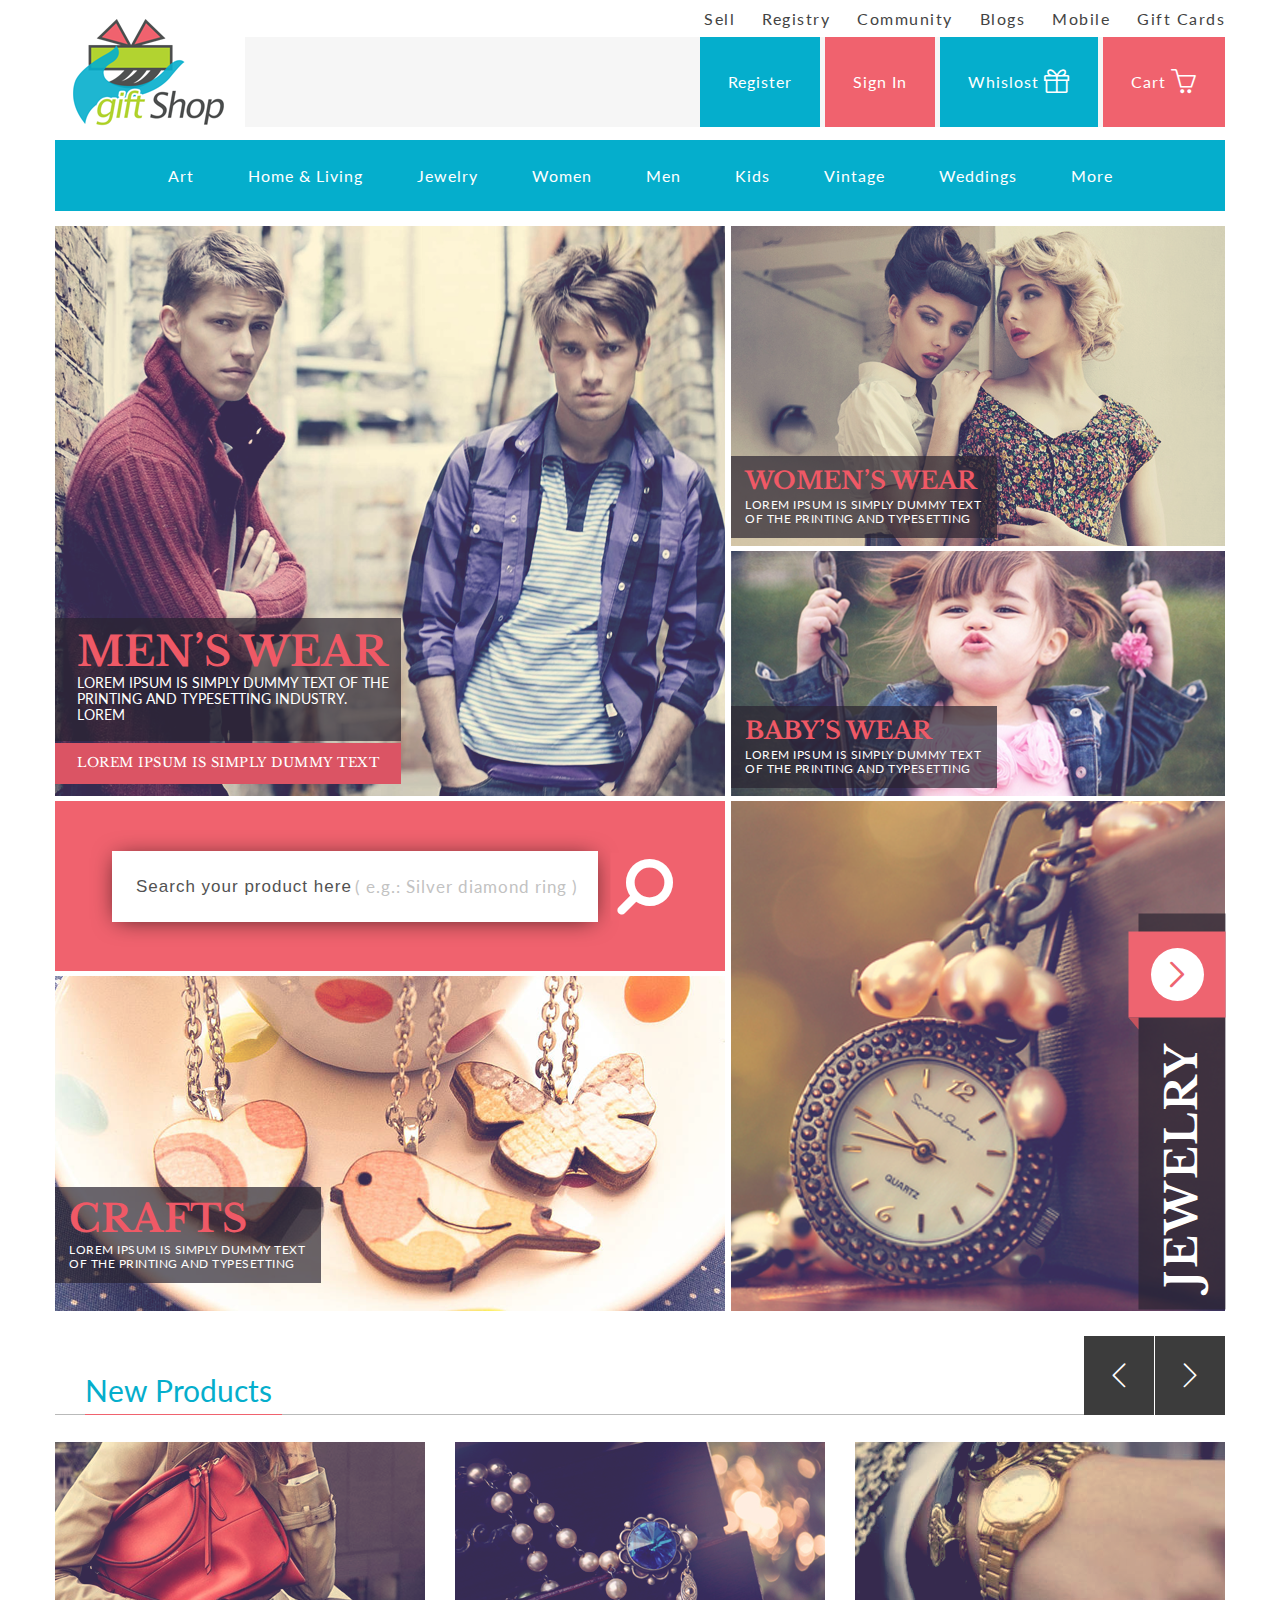
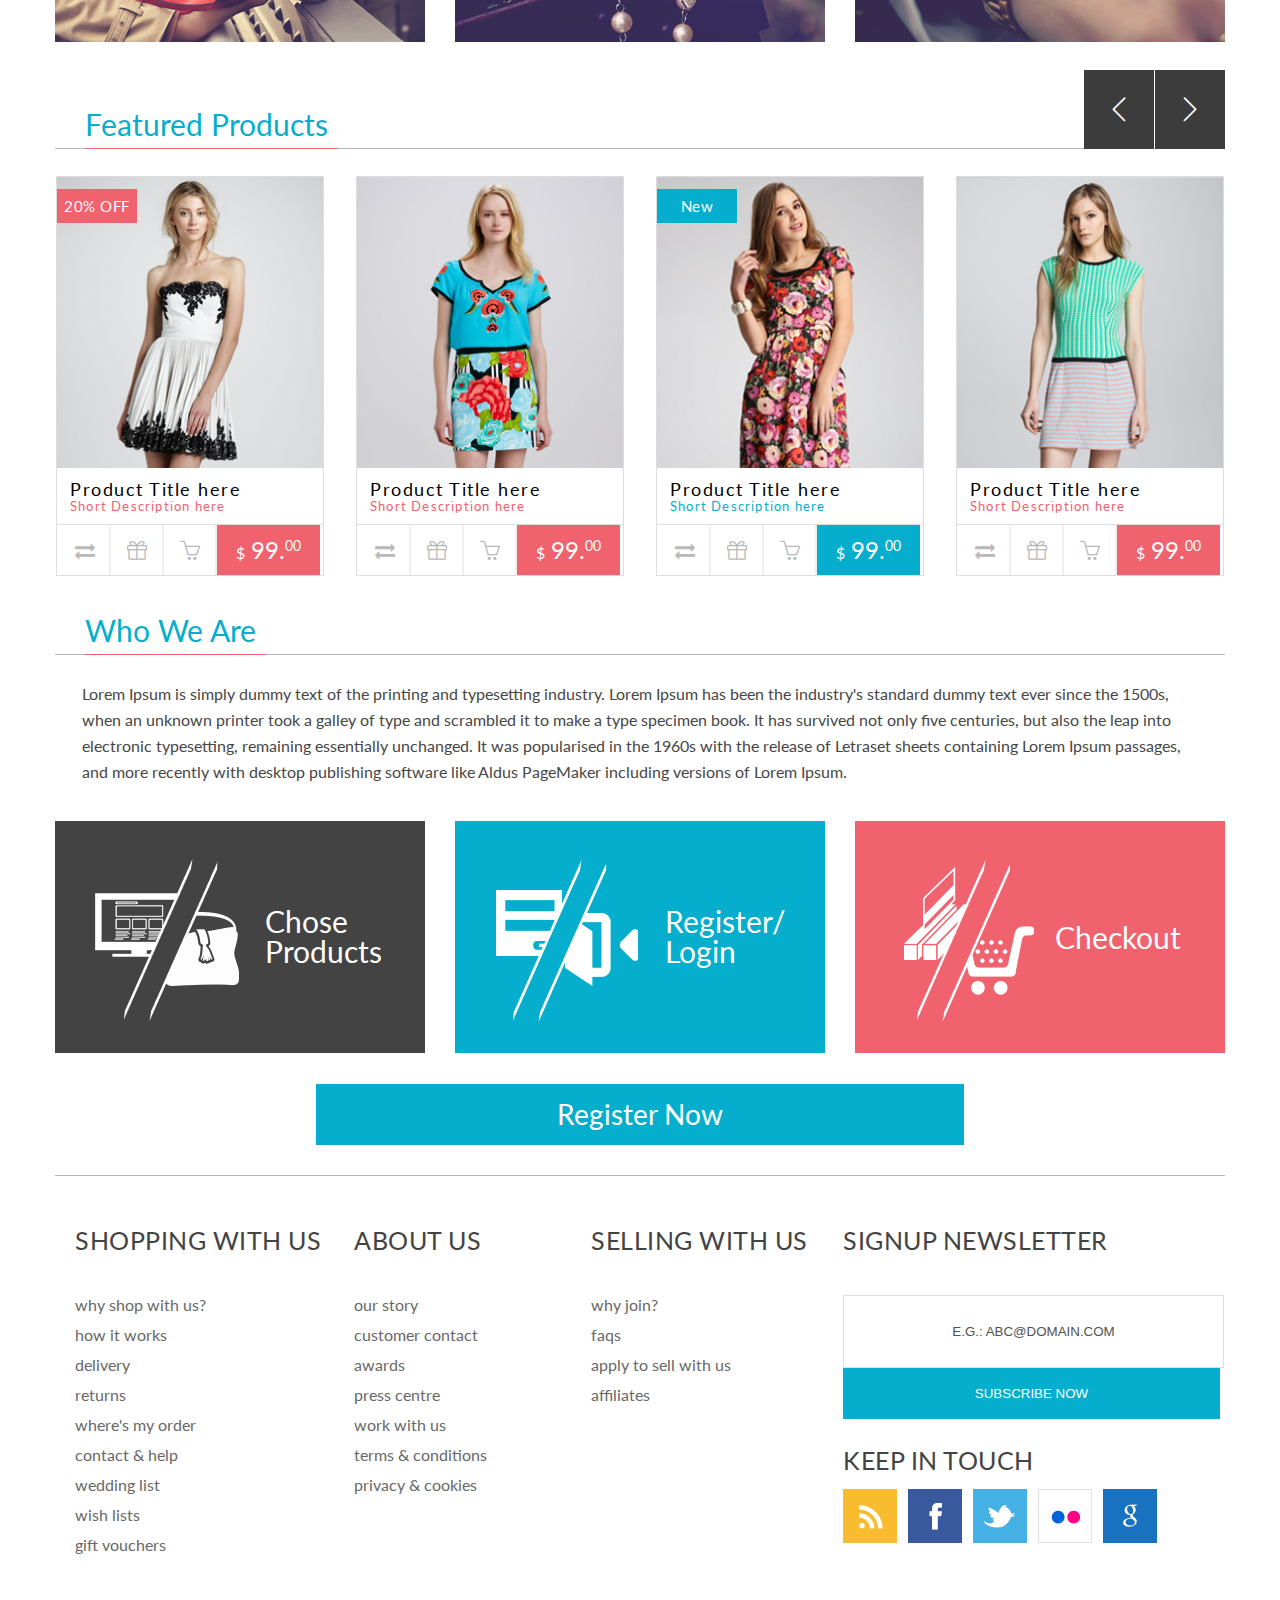
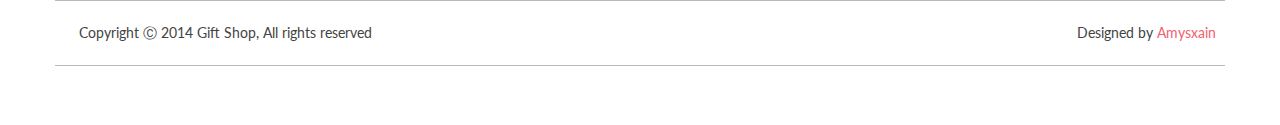
<file: final_task/index.html>
<!DOCTYPE html>
<html lang="en">

<head>
    <meta charset="UTF-8">
    <link href="https://fonts.googleapis.com/css?family=Lato" rel="stylesheet">
    <link href="https://fonts.googleapis.com/css?family=Libre+Baskerville" rel="stylesheet">
    <link type="text/css" rel="stylesheet" href="style/reset.css">
    <link type="text/css" rel="stylesheet" href="style/fonts/fontawesome/css/font-awesome.min.css">
    <link type="text/css" rel="stylesheet" href="style/fonts/simplelineicons/css/simple-line-icons.css">
    <link type="text/css" rel="stylesheet" href="style/stylesheet.css">
    <title>Final</title>
</head>

<body>
    <div class="page-wrapper">
        <header>
            <a href="#" class="logo"></a>
            <div class="navigation">
                <nav class="page-navigation">
                    <a href="#">Sell</a>
                    <a href="#">Registry</a>
                    <a href="#">Community</a>
                    <a href="#">Blogs</a>
                    <a href="#">Mobile</a>
                    <a href="#">Gift Cards</a>
                </nav>
                <nav class="button-navigation">
                    <a href="#">Cart
                            <span class="icon-basket"></span>
                    </a>
                    <a href="#">Whislost
                            <span class="icon-present"></span>
                    </a>
                    <a href="#">Sign In</a>
                    <a href="#">Register</a>
                </nav>
            </div>
            <nav class="categories">
                <a href="#">
                    <div>Art</div>
                </a>
                <div class="dropdown-link" tabindex="0">
                    Home & Living
                    <div class="dropdown-content">
                        <ul>
                            <li>
                                <img class="item-pic" src="images/item-pic.png" alt="item 1" />
                                <div class="item-description">
                                    <a href="#"><h6>Item Name Here</h6></a>
                                    <p>Lorem Ipsum is simply dummy text of the</p>
                                    <a href="#" class="more-button" role="button">More Detail</a>
                                </div>
                            </li>
                            <li>
                                <img class="item-pic" src="images/item-pic.png" alt="item 2" />
                                <div class="item-description">
                                    <a href="#"><h6>Item Name Here</h6></a>
                                    <p>Lorem Ipsum is simply dummy text of the</p>
                                    <a href="#" class="more-button" role="button">More Detail</a>
                                </div>
                            </li>
                            <li>
                                <img class="item-pic" src="images/item-pic.png" alt="item 3" />
                                <div class="item-description">
                                    <a href="#"><h6>Item Name Here</h6></a>
                                    <p>Lorem Ipsum is simply dummy text of the</p>
                                    <a href="#" class="more-button" role="button">More Detail</a>
                                </div>
                            </li>
                        </ul>
                        <div><a href="#" class="all">See All Items</a></div>
                    </div>
                </div>
                <a href="#">
                    <div>Jewelry</div>
                </a>
                <a href="#">
                    <div>Women</div>
                </a>
                <a href="#">
                    <div>Men</div>
                </a>
                <a href="#">
                    <div>Kids</div>
                </a>
                <a href="#">
                    <div>Vintage</div>
                </a>
                <a href="#">
                    <div>Weddings</div>
                </a>
                <a href="#">
                    <div>More</div>
                </a>
            </nav>
        </header>
        <main>
            <section class="products">
                <section class="left-column">
                    <article class="men" tabindex="0">
                        <img src="./images/men.png" alt="men's wear" />
                        <div class="description">
                            <div class="desc-block">
                                <h2>Men&#8217;s Wear</h2>
                                <p>Lorem ipsum is simply dummy text of the printing and typesetting industry. Lorem</p>
                            </div>
                            <p class="short-desc">Lorem ipsum is simply dummy text</p>
                        </div>
                        <div class="men-price">
                            <div class="tooltip">
                                <a href="#" class="tooltip-name">Men Clothes</a>
                                <a href="#" class="tooltip-present icon-present"></a>
                                <a href="#" class="tooltip-basket icon-basket">
                                    <div class="add-tooltip">add to cart
                                        <div class="large-corner"></div>
                                        <div class="small-corner"></div>
                                    </div>
                                </a>
                                <a href="#" class="tooltip-price">
                                    <span class="currency">$</span>149.<span class="mantissa">00</span>
                                </a>
                            </div>
                        </div>
                    </article>
                    <form class="search">
                        <input type="text" id="search-input" placeholder="Search your product here">
                        <!-- I've made 2-color placeholder by using label, but it does't hide if I type some text into input.
                            I guess, it should be done by javascript-->
                        <label for="search-input">( e.g.: Silver diamond ring )</label>
                        <button class="search-button"><i class="fa fa-search"></i></button>
                    </form>
                    <article class="crafts" tabindex="0">
                        <img src="./images/crafts.png" alt="crafts" />
                        <div class="description">
                            <h3>Crafts</h3>
                            <p>Lorem ipsum is simply dummy text of the printing and typesetting</p>
                        </div>
                        <div class="crafts-price">
                            <div class="tooltip">
                                <a href="#" class="tooltip-name">CRAFTS</a>
                                <a href="#" class="tooltip-present icon-present"></a>
                                <a href="#" class="tooltip-basket icon-basket">
                                    <div class="add-tooltip">add to cart
                                        <div class="large-corner"></div>
                                        <div class="small-corner"></div>
                                    </div>
                                </a>
                                <a href="#" class="tooltip-price">
                                    <span class="currency">$</span>99.<span class="mantissa">00</span>
                                </a>
                            </div>
                        </div>
                    </article>
                </section>
                <section class="right-column">
                    <article class="women" tabindex="0">
                        <img src="./images/women.png" alt="women's wear" />
                        <div class="description">
                            <h3>Women&#8217;s Wear</h3>
                            <p>Lorem ipsum is simply dummy text of the printing and typesetting</p>
                        </div>
                        <div class="women-price">
                            <div class="tooltip">
                                <a href="#" class="tooltip-name">Women Clothes</a>
                                <a href="#" class="tooltip-present icon-present"></a>
                                <a href="#" class="tooltip-basket icon-basket">
                                    <div class="add-tooltip">add to cart
                                        <div class="large-corner"></div>
                                        <div class="small-corner"></div>
                                    </div>
                                </a>
                                <a href="#" class="tooltip-price">
                                    <span class="currency">$</span>199.<span class="mantissa">00</span>
                                </a>
                            </div>
                        </div>
                    </article>
                    <article class="kids" tabindex="0">
                        <img src="./images/kids.png" alt="kid's wear" />
                        <div class="description">
                            <h3>Baby&#8217;s Wear</h3>
                            <p>Lorem ipsum is simply dummy text of the printing and typesetting</p>
                        </div>
                        <div class="kids-price">
                            <div class="tooltip">
                                <a href="#" class="tooltip-name">Baby Shop</a>
                                <a href="#" class="tooltip-present icon-present"></a>
                                <a href="#" class="tooltip-basket icon-basket">
                                    <div class="add-tooltip">add to cart
                                        <div class="large-corner"></div>
                                        <div class="small-corner"></div>
                                    </div>
                                </a>
                                <a href="#" class="tooltip-price">
                                    <span class="currency">$</span>99.<span class="mantissa">00</span>
                                </a>
                            </div>
                        </div>
                    </article>
                    <article class="jewelry" tabindex="0">
                        <img src="./images/jewelry.png" alt="jewelry" />
                        <div class="description">
                            <h2>jewelry</h2>
                            <div class="arrow-panel">
                                <div class="round icon-arrow-down"></div>
                                <div class="corner"></div>
                            </div>
                        </div>
                        <div class="jewelry-price">
                            <div class="tooltip">
                                <a href="#" class="tooltip-name">JEWELRY</a>
                                <a href="#" class="tooltip-present icon-present"></a>
                                <a href="#" class="tooltip-basket icon-basket">
                                    <div class="add-tooltip">add to cart
                                        <div class="large-corner"></div>
                                        <div class="small-corner"></div>
                                    </div>
                                </a>
                                <a href="#" class="tooltip-price">
                                    <span class="currency">$</span>199.<span class="mantissa">00</span>
                                </a>
                            </div>
                        </div>
                    </article>
                </section>
            </section>
            <section class="new-products" tabindex="0" role="slider">
                <a href="#"><h2 class="header-link"><span class="underline">New Products</span></h2></a>
                <div class="arrows">
                    <a href="#" class="left-arrow icon-arrow-left" role="button" title="Turn page backword"></a>
                    <a href="#" class="right-arrow icon-arrow-right" role="button" title="Turn page forward"></a>
                </div>
                <section class="slider-container">
                    <article tabindex="0">
                        <img src="./images/new-prod-1.png" alt="bags" />
                        <div class="item-price">
                            <div class="tooltip">
                                <a href="#" class="tooltip-name">Baby Shop</a>
                                <a href="#" class="tooltip-present icon-present"></a>
                                <a href="#" class="tooltip-basket icon-basket">
                                    <div class="add-tooltip">add to cart
                                        <div class="large-corner"></div>
                                        <div class="small-corner"></div>
                                    </div>
                                </a>
                                <a href="#" class="tooltip-price">
                                    <span class="currency">$</span>49.<span class="mantissa">00</span>
                                </a>
                            </div>
                        </div>
                    </article>
                    <article tabindex="0">
                        <img src="./images/new-prod-2.png" alt="accessorize" />
                        <div class="item-price">
                            <div class="tooltip">
                                <a href="#" class="tooltip-name">Baby Shop</a>
                                <a href="#" class="tooltip-present icon-present"></a>
                                <a href="#" class="tooltip-basket icon-basket">
                                    <div class="add-tooltip">add to cart
                                        <div class="large-corner"></div>
                                        <div class="small-corner"></div>
                                    </div>
                                </a>
                                <a href="#" class="tooltip-price">
                                    <span class="currency">$</span>99.<span class="mantissa">00</span>
                                </a>
                            </div>
                        </div>
                    </article>
                    <article tabindex="0">
                        <img src="./images/new-prod-3.png" alt="watches" />
                        <div class="item-price">
                            <div class="tooltip">
                                <a href="#" class="tooltip-name">Baby Shop</a>
                                <a href="#" class="tooltip-present icon-present"></a>
                                <a href="#" class="tooltip-basket icon-basket">
                                    <div class="add-tooltip">add to cart
                                        <div class="large-corner"></div>
                                        <div class="small-corner"></div>
                                    </div>
                                </a>
                                <a href="#" class="tooltip-price">
                                    <span class="currency">$</span>199.<span class="mantissa">00</span>
                                </a>
                            </div>
                        </div>
                    </article>
                </section>
            </section>
            <section class="featured-products" tabindex="0" role="slider">
                <a href="#"><h2 class="header-link"><span class="underline">Featured Products</span></h2></a>
                <div class="arrows">
                    <a href="#" class="left-arrow icon-arrow-left" role="button" title="Turn page backword"></a>
                    <a href="#" class="right-arrow icon-arrow-right" role="button" title="Turn page forward"></a>
                </div>
                <section class="slider-container">
                    <article>
                        <div class="image-container">
                            <a href="#"><img src="./images/featured-1.png" alt="featured dress 1" /></a>
                            <div class="info">20% OFF</div>
                        </div>
                        <div class="prod-description">
                            <a href="#"><h5>Product Title here</h5></a>
                            <a href="#">
                                <p>Short Description here</p>
                            </a>
                        </div>
                        <div class="prod-buttons">
                            <a href="#" class="exchange"><i class="fa fa-exchange" aria-hidden="true"></i></a>
                            <a href="#" class="present icon-present"></a>
                            <a href="#" class="basket icon-basket"></a>
                            <a href="#" class="prod-price">
                                    99.<span class="mantissa-number">00</span>
                                </a>
                        </div>
                    </article>
                    <article>
                        <div class="image-container">
                            <a href="#"><img src="./images/featured-2.png" alt="featured dress 2" /></a>
                        </div>
                        <div class="prod-description">
                            <a href="#"><h5>Product Title here</h5></a>
                            <a href="#">
                                <p>Short Description here</p>
                            </a>
                        </div>
                        <div class="prod-buttons">
                            <a href="#" class="exchange"><i class="fa fa-exchange" aria-hidden="true"></i></a>
                            <a href="#" class="present icon-present"></a>
                            <a href="#" class="basket icon-basket"></a>
                            <a href="#" class="prod-price">
                                    99.<span class="mantissa-number">00</span>
                                </a>
                        </div>
                    </article>
                    <article class="new">
                        <div class="image-container">
                            <a href="#"><img src="./images/featured-3.png" alt="featured dress 3" /></a>
                            <div class="info">New</div>
                        </div>
                        <div class="prod-description">
                            <a href="#"><h5>Product Title here</h5></a>
                            <a href="#">
                                <p>Short Description here</p>
                            </a>
                        </div>
                        <div class="prod-buttons">
                            <a href="#" class="exchange"><i class="fa fa-exchange" aria-hidden="true"></i></a>
                            <a href="#" class="present icon-present"></a>
                            <a href="#" class="basket icon-basket"></a>
                            <a href="#" class="prod-price">
                                    99.<span class="mantissa-number">00</span>
                                </a>
                        </div>
                    </article>
                    <article>
                        <div class="image-container">
                            <a href="#"><img src="./images/featured-4.png" alt="featured dress 4" /></a>
                        </div>
                        <div class="prod-description">
                            <a href="#"><h5>Product Title here</h5></a>
                            <a href="#">
                                <p>Short Description here</p>
                            </a>
                        </div>
                        <div class="prod-buttons">
                            <a href="#" class="exchange"><i class="fa fa-exchange" aria-hidden="true"></i></a>
                            <a href="#" class="present icon-present"></a>
                            <a href="#" class="basket icon-basket"></a>
                            <a href="#" class="prod-price">
                                    99.<span class="mantissa-number">00</span>
                                </a>
                        </div>
                    </article>
                </section>
            </section>
            <section class="about">
                <a href="#"><h2 class="header-link"><span class="underline">Who We Are</span></h2></a>
                <p>Lorem Ipsum is simply dummy text of the printing and typesetting industry. Lorem Ipsum has been the industry's standard dummy text ever since the 1500s, when an unknown printer took a galley of type and scrambled it to make a type specimen
                    book. It has survived not only five centuries, but also the leap into electronic typesetting, remaining essentially unchanged. It was popularised in the 1960s with the release of Letraset sheets containing Lorem Ipsum passages, and
                    more recently with desktop publishing software like Aldus PageMaker including versions of Lorem Ipsum.</p>
                <div class="button-container">
                    <a href="#" class="choose">Chose Products</a>
                    <a href="#" class="register">Register/ Login</a>
                    <a href="#" class="checkout">Checkout</a>
                </div>
                <a href="#" class="registration-button">Register Now</a>
            </section>
        </main>
    </div>
    <footer>
        <div class="wrapper">
            <div class="shopping">
                <a href="#"><h3>Shopping With Us</h3></a>
                <ul>
                    <li><a href="#">why shop with us?</a></li>
                    <li><a href="#">how it works</a></li>
                    <li><a href="#">delivery</a></li>
                    <li><a href="#">returns</a></li>
                    <li><a href="#">where's my order</a></li>
                    <li><a href="#">contact & help</a></li>
                    <li><a href="#">wedding list</a></li>
                    <li><a href="#">wish lists</a></li>
                    <li><a href="#">gift vouchers</a></li>
                </ul>
            </div>
            <div class="about-us">
                <a href="#"><h3>About Us</h3></a>
                <ul>
                    <li><a href="#">our story</a></li>
                    <li><a href="#">customer contact</a></li>
                    <li><a href="#">awards</a></li>
                    <li><a href="#">press centre</a></li>
                    <li><a href="#">work with us</a></li>
                    <li><a href="#">terms & conditions</a></li>
                    <li><a href="#">privacy & cookies</a></li>
                </ul>
            </div>
            <div class="selling">
                <a href="#"><h3>Selling With Us</h3></a>
                <ul>
                    <li><a href="#">why join?</a></li>
                    <li><a href="#">faqs</a></li>
                    <li><a href="#">apply to sell with us</a></li>
                    <li><a href="#">affiliates</a></li>
                </ul>
            </div>
            <div class="subscribe">
                <a href="#"><h3>Signup Newsletter</h3></a>
                <form>
                    <input type="email" placeholder="e.g.: abc@domain.com">
                    <button>subscribe now</button>
                </form>
                <a href="#"><h3>Keep In Touch</h3></a>
                <ul class="social-links">
                    <li>
                        <a href="#" class="wave"></a>
                    </li>
                    <li>
                        <a href="#" class="facebook"></a>
                    </li>
                    <li>
                        <a href="#" class="twitter"></a>
                    </li>
                    <li>
                        <a href="#" class="flickr"></a>
                    </li>
                    <li>
                        <a href="#" class="google"></a>
                    </li>
                </ul>
            </div>
            <div class="copyright">
                <p class="rights">Copyright &#9400; 2014 Gift Shop, All rights reserved</p>
                <p class="author">Designed by <a href="#">Amysxain</a></p>
            </div>
        </div>
    </footer>
</body>

</html>
</file>
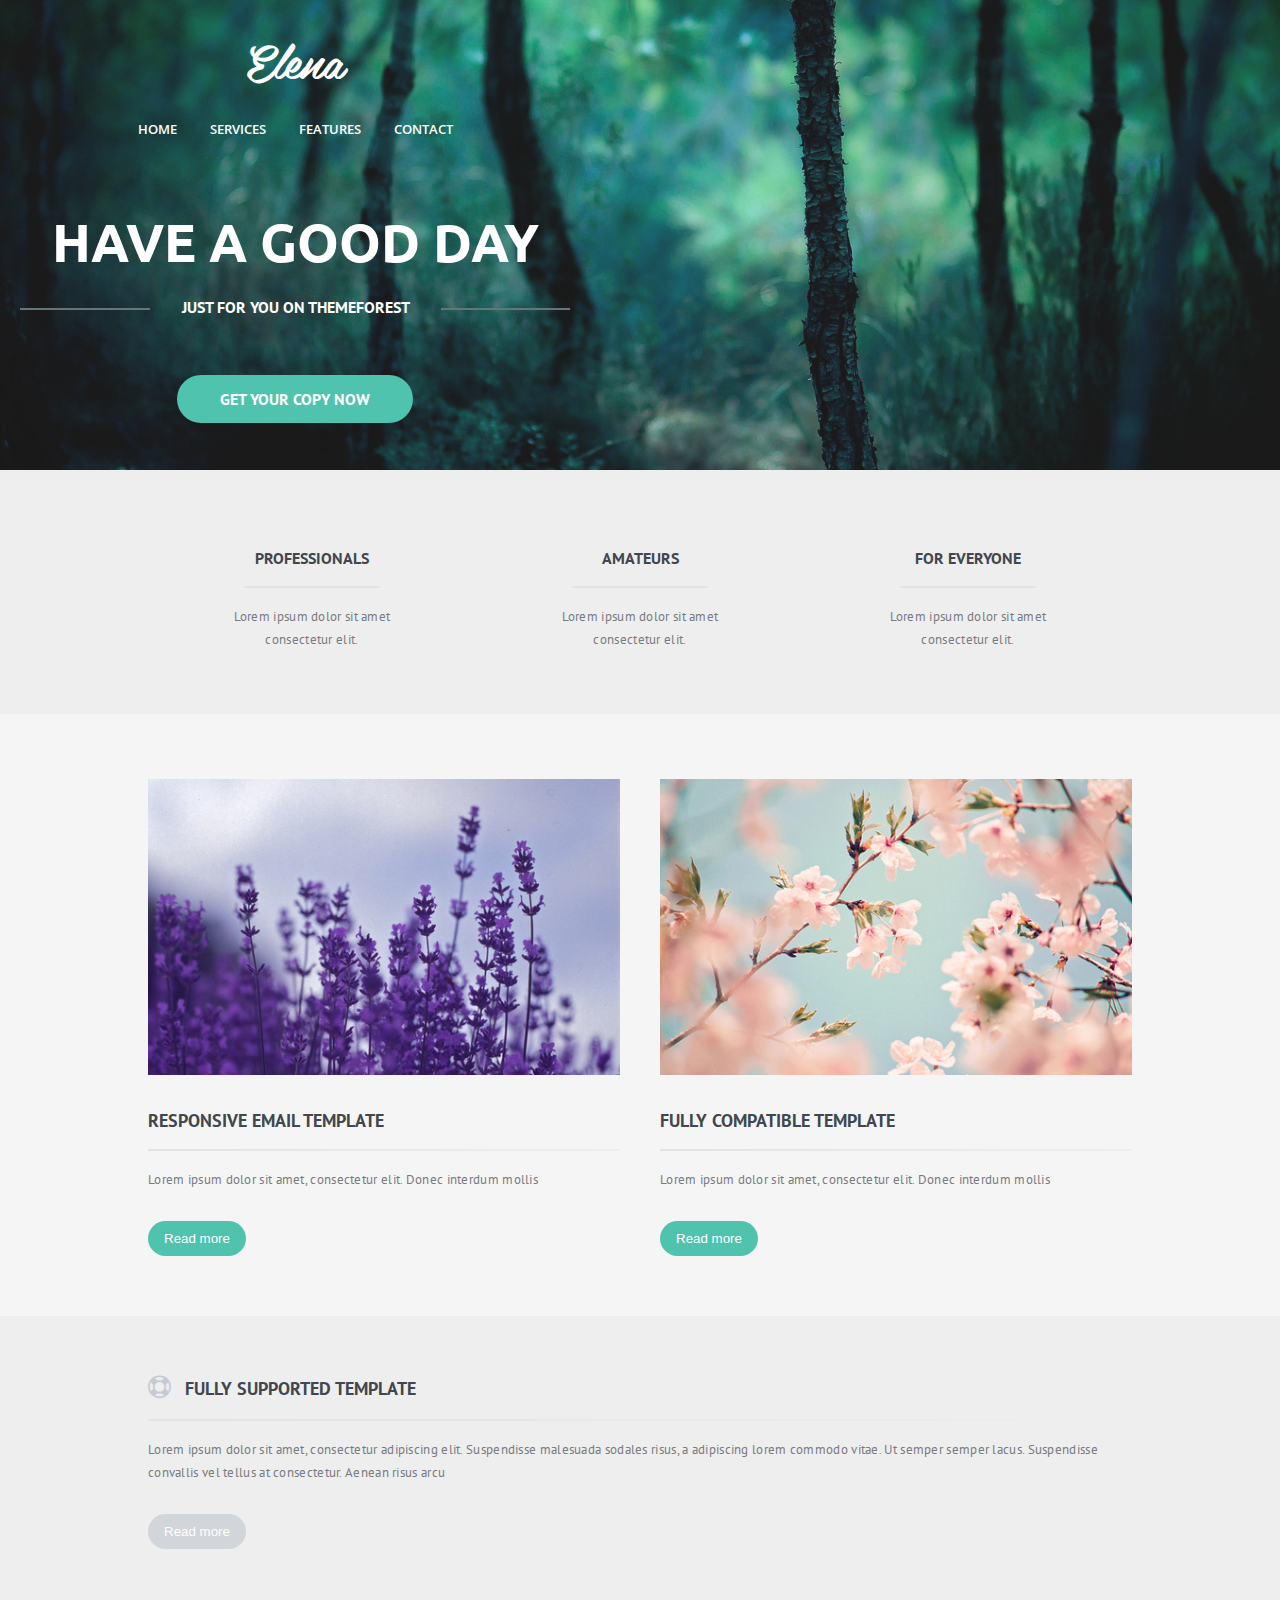
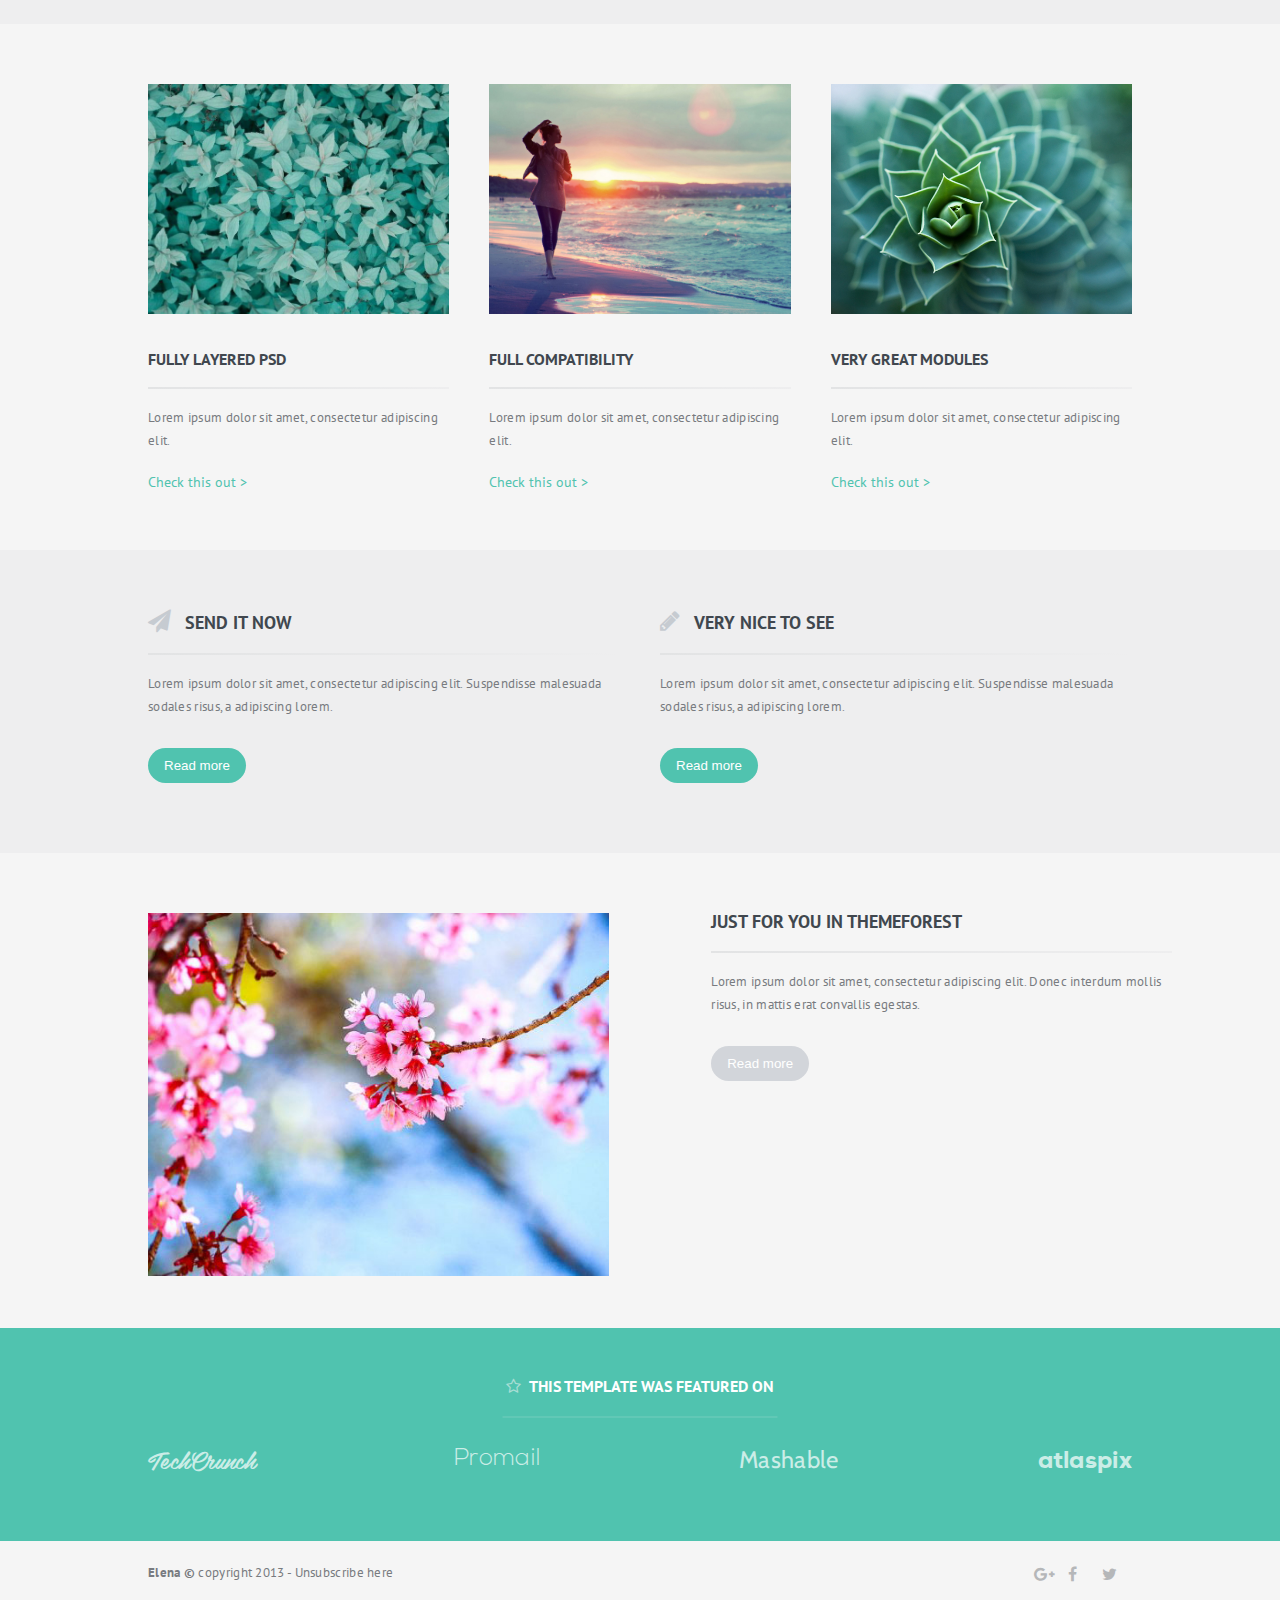
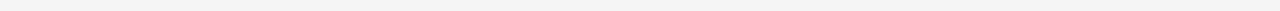
<file: rwd/index.html>
<!DOCTYPE html>
<html lang="en">

<head>
    <meta charset="UTF-8">
    <meta name="viewport" content="width=device-width">
    <link type="text/css" rel="stylesheet" href="style/reset.css">
    <link href="https://fonts.googleapis.com/css?family=PT+Sans:400,700" rel="stylesheet">
    <link href="https://cdn.linearicons.com/free/1.0.0/icon-font.min.css" rel="stylesheet">
    <link href="https://fonts.googleapis.com/css?family=Cabin" rel="stylesheet">
    <link type="text/css" rel="stylesheet" href="style/fonts/css/font-awesome.min.css">
    <link type="text/css" rel="stylesheet" href="style/stylesheet.css">
    <title>RWD</title>
</head>

<body>
    <ul class="off-canvas-menu">
        <li><a href="#"><div>home</div></a></li>
        <li><a href="#"><div>services</div></a></li>
        <li><a href="#"><div>features</div></a></li>
        <li><a href="#"><div>contact</div></a></li>
    </ul>
    <input type="checkbox" class="nav-toogle" id="nav-toogle">
    <label for="nav-toogle"></label>

    <header>
        <div class="wrapper">
            <p class="belinda">Elena</p>
            <nav>
                <a href="#">home</a>
                <a href="#">services</a>
                <a href="#">features</a>
                <a href="#">contact</a>
            </nav>
            <a href="#"><h1>have a good day</h1></a>
            <h4>&emsp;&emsp;just for you on themeforest&emsp;&emsp;</h4>
            <button>get your copy now</button>
        </div>
    </header>

    <main>
        <section class="description">
            <div class="wrapper">
                <article>
                    <span class="lnr lnr-users icon"></span>
                    <a href="#"><h3>professionals</h3></a>
                    <div class="border"></div>
                    <p>Lorem ipsum dolor sit amet consectetur elit.</p>
                </article>
                <article>
                    <span class="lnr lnr-heart icon"></span>
                    <a href="#"><h3>amateurs</h3></a>
                    <div class="border"></div>
                    <p>Lorem ipsum dolor sit amet consectetur elit.</p>
                </article>
                <article>
                    <span class="lnr lnr-music-note icon"></span>
                    <a href="#"><h3>for everyone</h3></a>
                    <div class="border"></div>
                    <p>Lorem ipsum dolor sit amet consectetur elit.</p>
                </article>
            </div>
        </section>
        <section class="articles-section">
            <div class="wrapper">
                <article>
                    <div class="image">
                        <a href="#">
                            <img class="article-image" src="images/lavanda-1x.jpg" alt="Lavanda">
                        </a>
                    </div>
                    <a href="#"><h2>responsive email template</h2></a>
                    <div class="gradient"></div>
                    <p>Lorem ipsum dolor sit amet, consectetur elit. Donec interdum mollis</p>
                    <button class="read-more-button">Read more</button>
                </article>
                <article>
                    <div class="image">
                        <a href="#">
                            <img class="article-image" src="images/flowers-1x.jpg" alt="Flowers">
                        </a>
                    </div>
                    <a href="#"><h2>fully compatible template</h2></a>
                    <div class="gradient"></div>
                    <p>Lorem ipsum dolor sit amet, consectetur elit. Donec interdum mollis</p>
                    <button class="read-more-button">Read more</button>
                </article>
            </div>
        </section>
        <section class="large-article">
            <div class="wrapper">
                <article>
                    <a href="#"><h2>fully supported template</h2></a>
                    <div class="gradient"></div>
                    <p>Lorem ipsum dolor sit amet, consectetur adipiscing elit. Suspendisse malesuada sodales risus, a adipiscing lorem commodo vitae. Ut semper semper lacus. Suspendisse convallis vel tellus at consectetur. Aenean risus arcu</p>
                    <button class="read-more-button">Read more</button>
                </article>
            </div>
        </section>
        <section class="short-picture-articles">
            <div class="wrapper">
                <article>
                    <div class="image">
                        <a href="#">
                            <img class="article-image" src="images/green-leaves-1x.jpg" alt="Green Leaves">
                        </a>
                    </div>
                    <a href="#"><h3>fully layered psd</h3></a>
                    <div class="gradient"></div>
                    <p>Lorem ipsum dolor sit amet, consectetur adipiscing elit.</p>
                    <a href="#"><p class="marked-text">Check this out ></p></a>
                </article>
                <article>
                    <div class="image">
                        <a href="#">
                            <img class="article-image" src="images/girl-1x.jpg" alt="Girl">
                        </a>
                    </div>
                    <a href="#"><h3>full compatibility</h3></a>
                    <div class="gradient"></div>
                    <p>Lorem ipsum dolor sit amet, consectetur adipiscing elit.</p>
                    <a href="#"><p class="marked-text">Check this out ></p></a>
                </article>
                <article>
                    <div class="image">
                        <a href="#">
                            <img class="article-image" src="images/aloe-1x.jpg" alt="Aloe">
                        </a>
                    </div>
                    <a href="#"><h3>very great modules</h3></a>
                    <div class="gradient"></div>
                    <p>Lorem ipsum dolor sit amet, consectetur adipiscing elit.</p>
                    <a href="#"><p class="marked-text">Check this out ></p></a>
                </article>
            </div>
        </section>
        <section class="review-block">
            <div class="wrapper">
                <article>
                    <a href="#"><h2 class="paper-plane">send it now</h2></a>
                    <div class="gradient"></div>
                    <p>Lorem ipsum dolor sit amet, consectetur adipiscing elit. Suspendisse malesuada sodales risus, a adipiscing lorem.</p>
                    <button class="read-more-button">Read more</button>
                </article>
                <article>
                    <a href="#"><h2 class="pencil">very nice to see</h2></a>
                    <div class="gradient"></div>
                    <p>Lorem ipsum dolor sit amet, consectetur adipiscing elit. Suspendisse malesuada sodales risus, a adipiscing lorem.</p>
                    <button class="read-more-button">Read more</button>
                </article>
            </div>
        </section>
        <section class="recommend-block">
            <div class="wrapper">
                <article>
                    <div class="image">
                        <a href="#">
                            <img class="article-image" src="images/cherry-1x.jpg" alt="Cherry">
                        </a>
                    </div>
                    <div class="text">
                        <a href="#"><h2>just for you in themeforest</h2></a>
                        <div class="gradient"></div>
                        <p>Lorem ipsum dolor sit amet, consectetur adipiscing elit. Donec interdum mollis risus, in mattis erat convallis egestas.</p>
                        <button class="read-more-button">Read more</button>
                    </div>
                </article>
            </div>
        </section>
    </main>

    <footer>
        <div class="footer-up">
            <div class="wrapper">
                <div>
                    <h3>This template was featured on</h3>
                </div>
                <a href="#"><p class="belinda">TechCrunch</p></a>
                <a href="#"><p class="nexa">Promail</p></a>
                <a href="#"><p class="cabin">Mashable</p></a>
                <a href="#"><p class="nexa-heavy">atlaspix</p></a>
            </div>
        </div>
        <div class="footer-down">
            <div class="wrapper">
                <p><span>Elena &copy;</span> copyright 2013 - <a href="#"><span class="unsubscribe">Unsubscribe here</span></a></p>
                <ul>
                    <li><a href="#"><div class="google-plus"></div></a></li>
                    <li><a href="#"><div class="facebook"></div></a></li>
                    <li><a href="#"><div class="twitter"></div></a></li>
                </ul>
            </div>
        </div>
    </footer>
</body>

</html>
</file>
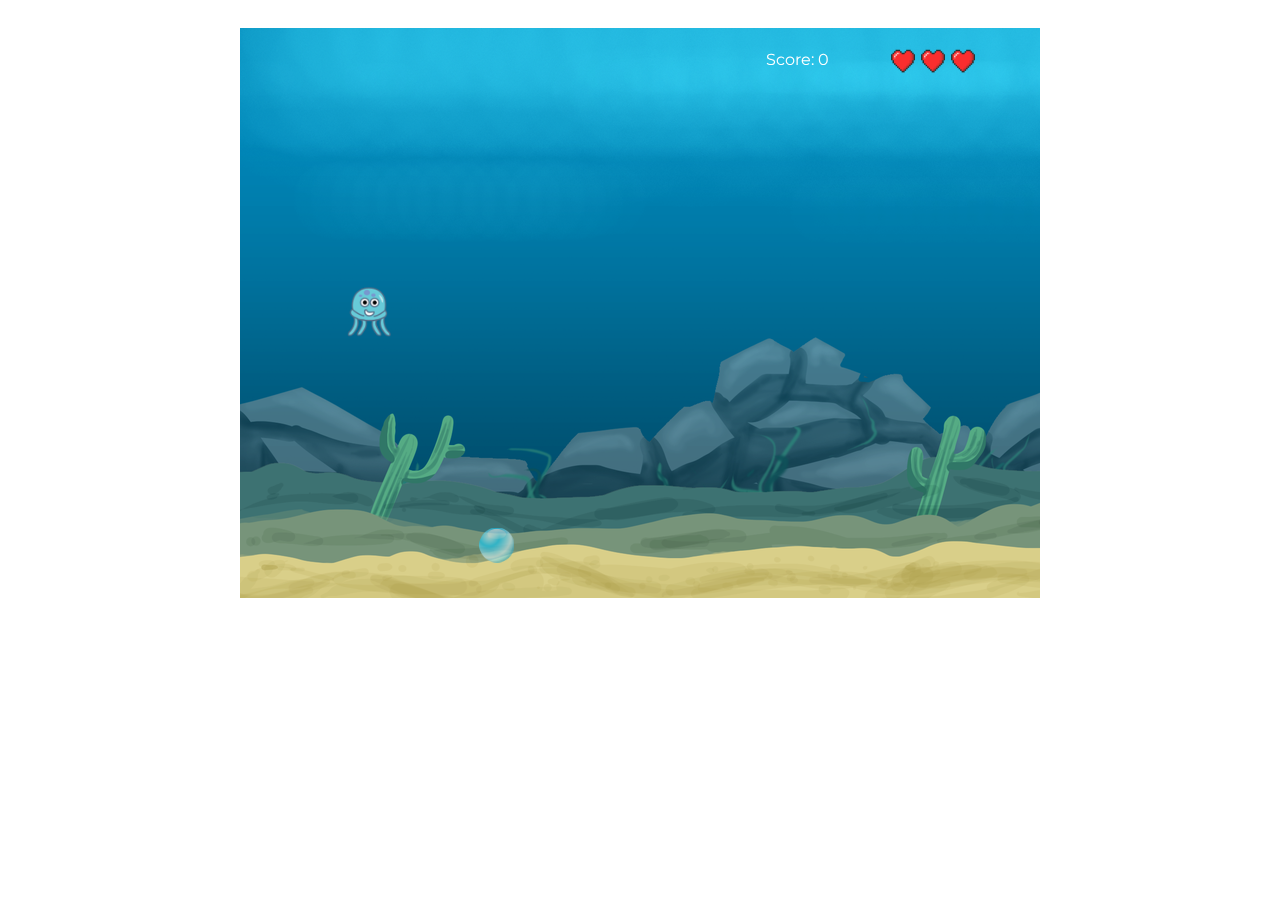
<file: simple-game/index.html>
<!DOCTYPE html>
<html lang="en">
<head>
    <meta charset="UTF-8">
    <link type="text/css" href="style/stylesheet.css" rel="stylesheet">
    <link href="https://fonts.googleapis.com/css?family=Montserrat" rel="stylesheet">
    <title>Jellyfish</title>
</head>
<body>
<script type="text/javascript" src="script/main.js"></script>
</body>
</html>
</file>
<file: final_task/style/fonts/simplelineicons/css/simple-line-icons.css>
@font-face {
  font-family: 'simple-line-icons';
  src: url('../fonts/Simple-Line-Icons.eot?v=2.4.0');
  src: url('../fonts/Simple-Line-Icons.eot?v=2.4.0#iefix') format('embedded-opentype'), url('../fonts/Simple-Line-Icons.woff2?v=2.4.0') format('woff2'), url('../fonts/Simple-Line-Icons.ttf?v=2.4.0') format('truetype'), url('../fonts/Simple-Line-Icons.woff?v=2.4.0') format('woff'), url('../fonts/Simple-Line-Icons.svg?v=2.4.0#simple-line-icons') format('svg');
  font-weight: normal;
  font-style: normal;
}
/*
 Use the following CSS code if you want to have a class per icon.
 Instead of a list of all class selectors, you can use the generic [class*="icon-"] selector, but it's slower:
*/
.icon-user,
.icon-people,
.icon-user-female,
.icon-user-follow,
.icon-user-following,
.icon-user-unfollow,
.icon-login,
.icon-logout,
.icon-emotsmile,
.icon-phone,
.icon-call-end,
.icon-call-in,
.icon-call-out,
.icon-map,
.icon-location-pin,
.icon-direction,
.icon-directions,
.icon-compass,
.icon-layers,
.icon-menu,
.icon-list,
.icon-options-vertical,
.icon-options,
.icon-arrow-down,
.icon-arrow-left,
.icon-arrow-right,
.icon-arrow-up,
.icon-arrow-up-circle,
.icon-arrow-left-circle,
.icon-arrow-right-circle,
.icon-arrow-down-circle,
.icon-check,
.icon-clock,
.icon-plus,
.icon-minus,
.icon-close,
.icon-event,
.icon-exclamation,
.icon-organization,
.icon-trophy,
.icon-screen-smartphone,
.icon-screen-desktop,
.icon-plane,
.icon-notebook,
.icon-mustache,
.icon-mouse,
.icon-magnet,
.icon-energy,
.icon-disc,
.icon-cursor,
.icon-cursor-move,
.icon-crop,
.icon-chemistry,
.icon-speedometer,
.icon-shield,
.icon-screen-tablet,
.icon-magic-wand,
.icon-hourglass,
.icon-graduation,
.icon-ghost,
.icon-game-controller,
.icon-fire,
.icon-eyeglass,
.icon-envelope-open,
.icon-envelope-letter,
.icon-bell,
.icon-badge,
.icon-anchor,
.icon-wallet,
.icon-vector,
.icon-speech,
.icon-puzzle,
.icon-printer,
.icon-present,
.icon-playlist,
.icon-pin,
.icon-picture,
.icon-handbag,
.icon-globe-alt,
.icon-globe,
.icon-folder-alt,
.icon-folder,
.icon-film,
.icon-feed,
.icon-drop,
.icon-drawer,
.icon-docs,
.icon-doc,
.icon-diamond,
.icon-cup,
.icon-calculator,
.icon-bubbles,
.icon-briefcase,
.icon-book-open,
.icon-basket-loaded,
.icon-basket,
.icon-bag,
.icon-action-undo,
.icon-action-redo,
.icon-wrench,
.icon-umbrella,
.icon-trash,
.icon-tag,
.icon-support,
.icon-frame,
.icon-size-fullscreen,
.icon-size-actual,
.icon-shuffle,
.icon-share-alt,
.icon-share,
.icon-rocket,
.icon-question,
.icon-pie-chart,
.icon-pencil,
.icon-note,
.icon-loop,
.icon-home,
.icon-grid,
.icon-graph,
.icon-microphone,
.icon-music-tone-alt,
.icon-music-tone,
.icon-earphones-alt,
.icon-earphones,
.icon-equalizer,
.icon-like,
.icon-dislike,
.icon-control-start,
.icon-control-rewind,
.icon-control-play,
.icon-control-pause,
.icon-control-forward,
.icon-control-end,
.icon-volume-1,
.icon-volume-2,
.icon-volume-off,
.icon-calendar,
.icon-bulb,
.icon-chart,
.icon-ban,
.icon-bubble,
.icon-camrecorder,
.icon-camera,
.icon-cloud-download,
.icon-cloud-upload,
.icon-envelope,
.icon-eye,
.icon-flag,
.icon-heart,
.icon-info,
.icon-key,
.icon-link,
.icon-lock,
.icon-lock-open,
.icon-magnifier,
.icon-magnifier-add,
.icon-magnifier-remove,
.icon-paper-clip,
.icon-paper-plane,
.icon-power,
.icon-refresh,
.icon-reload,
.icon-settings,
.icon-star,
.icon-symbol-female,
.icon-symbol-male,
.icon-target,
.icon-credit-card,
.icon-paypal,
.icon-social-tumblr,
.icon-social-twitter,
.icon-social-facebook,
.icon-social-instagram,
.icon-social-linkedin,
.icon-social-pinterest,
.icon-social-github,
.icon-social-google,
.icon-social-reddit,
.icon-social-skype,
.icon-social-dribbble,
.icon-social-behance,
.icon-social-foursqare,
.icon-social-soundcloud,
.icon-social-spotify,
.icon-social-stumbleupon,
.icon-social-youtube,
.icon-social-dropbox,
.icon-social-vkontakte,
.icon-social-steam {
  font-family: 'simple-line-icons';
  speak: none;
  font-style: normal;
  font-weight: normal;
  font-variant: normal;
  text-transform: none;
  line-height: 1;
  /* Better Font Rendering =========== */
  -webkit-font-smoothing: antialiased;
  -moz-osx-font-smoothing: grayscale;
}
.icon-user:before {
  content: "\e005";
}
.icon-people:before {
  content: "\e001";
}
.icon-user-female:before {
  content: "\e000";
}
.icon-user-follow:before {
  content: "\e002";
}
.icon-user-following:before {
  content: "\e003";
}
.icon-user-unfollow:before {
  content: "\e004";
}
.icon-login:before {
  content: "\e066";
}
.icon-logout:before {
  content: "\e065";
}
.icon-emotsmile:before {
  content: "\e021";
}
.icon-phone:before {
  content: "\e600";
}
.icon-call-end:before {
  content: "\e048";
}
.icon-call-in:before {
  content: "\e047";
}
.icon-call-out:before {
  content: "\e046";
}
.icon-map:before {
  content: "\e033";
}
.icon-location-pin:before {
  content: "\e096";
}
.icon-direction:before {
  content: "\e042";
}
.icon-directions:before {
  content: "\e041";
}
.icon-compass:before {
  content: "\e045";
}
.icon-layers:before {
  content: "\e034";
}
.icon-menu:before {
  content: "\e601";
}
.icon-list:before {
  content: "\e067";
}
.icon-options-vertical:before {
  content: "\e602";
}
.icon-options:before {
  content: "\e603";
}
.icon-arrow-down:before {
  content: "\e604";
}
.icon-arrow-left:before {
  content: "\e605";
}
.icon-arrow-right:before {
  content: "\e606";
}
.icon-arrow-up:before {
  content: "\e607";
}
.icon-arrow-up-circle:before {
  content: "\e078";
}
.icon-arrow-left-circle:before {
  content: "\e07a";
}
.icon-arrow-right-circle:before {
  content: "\e079";
}
.icon-arrow-down-circle:before {
  content: "\e07b";
}
.icon-check:before {
  content: "\e080";
}
.icon-clock:before {
  content: "\e081";
}
.icon-plus:before {
  content: "\e095";
}
.icon-minus:before {
  content: "\e615";
}
.icon-close:before {
  content: "\e082";
}
.icon-event:before {
  content: "\e619";
}
.icon-exclamation:before {
  content: "\e617";
}
.icon-organization:before {
  content: "\e616";
}
.icon-trophy:before {
  content: "\e006";
}
.icon-screen-smartphone:before {
  content: "\e010";
}
.icon-screen-desktop:before {
  content: "\e011";
}
.icon-plane:before {
  content: "\e012";
}
.icon-notebook:before {
  content: "\e013";
}
.icon-mustache:before {
  content: "\e014";
}
.icon-mouse:before {
  content: "\e015";
}
.icon-magnet:before {
  content: "\e016";
}
.icon-energy:before {
  content: "\e020";
}
.icon-disc:before {
  content: "\e022";
}
.icon-cursor:before {
  content: "\e06e";
}
.icon-cursor-move:before {
  content: "\e023";
}
.icon-crop:before {
  content: "\e024";
}
.icon-chemistry:before {
  content: "\e026";
}
.icon-speedometer:before {
  content: "\e007";
}
.icon-shield:before {
  content: "\e00e";
}
.icon-screen-tablet:before {
  content: "\e00f";
}
.icon-magic-wand:before {
  content: "\e017";
}
.icon-hourglass:before {
  content: "\e018";
}
.icon-graduation:before {
  content: "\e019";
}
.icon-ghost:before {
  content: "\e01a";
}
.icon-game-controller:before {
  content: "\e01b";
}
.icon-fire:before {
  content: "\e01c";
}
.icon-eyeglass:before {
  content: "\e01d";
}
.icon-envelope-open:before {
  content: "\e01e";
}
.icon-envelope-letter:before {
  content: "\e01f";
}
.icon-bell:before {
  content: "\e027";
}
.icon-badge:before {
  content: "\e028";
}
.icon-anchor:before {
  content: "\e029";
}
.icon-wallet:before {
  content: "\e02a";
}
.icon-vector:before {
  content: "\e02b";
}
.icon-speech:before {
  content: "\e02c";
}
.icon-puzzle:before {
  content: "\e02d";
}
.icon-printer:before {
  content: "\e02e";
}
.icon-present:before {
  content: "\e02f";
}
.icon-playlist:before {
  content: "\e030";
}
.icon-pin:before {
  content: "\e031";
}
.icon-picture:before {
  content: "\e032";
}
.icon-handbag:before {
  content: "\e035";
}
.icon-globe-alt:before {
  content: "\e036";
}
.icon-globe:before {
  content: "\e037";
}
.icon-folder-alt:before {
  content: "\e039";
}
.icon-folder:before {
  content: "\e089";
}
.icon-film:before {
  content: "\e03a";
}
.icon-feed:before {
  content: "\e03b";
}
.icon-drop:before {
  content: "\e03e";
}
.icon-drawer:before {
  content: "\e03f";
}
.icon-docs:before {
  content: "\e040";
}
.icon-doc:before {
  content: "\e085";
}
.icon-diamond:before {
  content: "\e043";
}
.icon-cup:before {
  content: "\e044";
}
.icon-calculator:before {
  content: "\e049";
}
.icon-bubbles:before {
  content: "\e04a";
}
.icon-briefcase:before {
  content: "\e04b";
}
.icon-book-open:before {
  content: "\e04c";
}
.icon-basket-loaded:before {
  content: "\e04d";
}
.icon-basket:before {
  content: "\e04e";
}
.icon-bag:before {
  content: "\e04f";
}
.icon-action-undo:before {
  content: "\e050";
}
.icon-action-redo:before {
  content: "\e051";
}
.icon-wrench:before {
  content: "\e052";
}
.icon-umbrella:before {
  content: "\e053";
}
.icon-trash:before {
  content: "\e054";
}
.icon-tag:before {
  content: "\e055";
}
.icon-support:before {
  content: "\e056";
}
.icon-frame:before {
  content: "\e038";
}
.icon-size-fullscreen:before {
  content: "\e057";
}
.icon-size-actual:before {
  content: "\e058";
}
.icon-shuffle:before {
  content: "\e059";
}
.icon-share-alt:before {
  content: "\e05a";
}
.icon-share:before {
  content: "\e05b";
}
.icon-rocket:before {
  content: "\e05c";
}
.icon-question:before {
  content: "\e05d";
}
.icon-pie-chart:before {
  content: "\e05e";
}
.icon-pencil:before {
  content: "\e05f";
}
.icon-note:before {
  content: "\e060";
}
.icon-loop:before {
  content: "\e064";
}
.icon-home:before {
  content: "\e069";
}
.icon-grid:before {
  content: "\e06a";
}
.icon-graph:before {
  content: "\e06b";
}
.icon-microphone:before {
  content: "\e063";
}
.icon-music-tone-alt:before {
  content: "\e061";
}
.icon-music-tone:before {
  content: "\e062";
}
.icon-earphones-alt:before {
  content: "\e03c";
}
.icon-earphones:before {
  content: "\e03d";
}
.icon-equalizer:before {
  content: "\e06c";
}
.icon-like:before {
  content: "\e068";
}
.icon-dislike:before {
  content: "\e06d";
}
.icon-control-start:before {
  content: "\e06f";
}
.icon-control-rewind:before {
  content: "\e070";
}
.icon-control-play:before {
  content: "\e071";
}
.icon-control-pause:before {
  content: "\e072";
}
.icon-control-forward:before {
  content: "\e073";
}
.icon-control-end:before {
  content: "\e074";
}
.icon-volume-1:before {
  content: "\e09f";
}
.icon-volume-2:before {
  content: "\e0a0";
}
.icon-volume-off:before {
  content: "\e0a1";
}
.icon-calendar:before {
  content: "\e075";
}
.icon-bulb:before {
  content: "\e076";
}
.icon-chart:before {
  content: "\e077";
}
.icon-ban:before {
  content: "\e07c";
}
.icon-bubble:before {
  content: "\e07d";
}
.icon-camrecorder:before {
  content: "\e07e";
}
.icon-camera:before {
  content: "\e07f";
}
.icon-cloud-download:before {
  content: "\e083";
}
.icon-cloud-upload:before {
  content: "\e084";
}
.icon-envelope:before {
  content: "\e086";
}
.icon-eye:before {
  content: "\e087";
}
.icon-flag:before {
  content: "\e088";
}
.icon-heart:before {
  content: "\e08a";
}
.icon-info:before {
  content: "\e08b";
}
.icon-key:before {
  content: "\e08c";
}
.icon-link:before {
  content: "\e08d";
}
.icon-lock:before {
  content: "\e08e";
}
.icon-lock-open:before {
  content: "\e08f";
}
.icon-magnifier:before {
  content: "\e090";
}
.icon-magnifier-add:before {
  content: "\e091";
}
.icon-magnifier-remove:before {
  content: "\e092";
}
.icon-paper-clip:before {
  content: "\e093";
}
.icon-paper-plane:before {
  content: "\e094";
}
.icon-power:before {
  content: "\e097";
}
.icon-refresh:before {
  content: "\e098";
}
.icon-reload:before {
  content: "\e099";
}
.icon-settings:before {
  content: "\e09a";
}
.icon-star:before {
  content: "\e09b";
}
.icon-symbol-female:before {
  content: "\e09c";
}
.icon-symbol-male:before {
  content: "\e09d";
}
.icon-target:before {
  content: "\e09e";
}
.icon-credit-card:before {
  content: "\e025";
}
.icon-paypal:before {
  content: "\e608";
}
.icon-social-tumblr:before {
  content: "\e00a";
}
.icon-social-twitter:before {
  content: "\e009";
}
.icon-social-facebook:before {
  content: "\e00b";
}
.icon-social-instagram:before {
  content: "\e609";
}
.icon-social-linkedin:before {
  content: "\e60a";
}
.icon-social-pinterest:before {
  content: "\e60b";
}
.icon-social-github:before {
  content: "\e60c";
}
.icon-social-google:before {
  content: "\e60d";
}
.icon-social-reddit:before {
  content: "\e60e";
}
.icon-social-skype:before {
  content: "\e60f";
}
.icon-social-dribbble:before {
  content: "\e00d";
}
.icon-social-behance:before {
  content: "\e610";
}
.icon-social-foursqare:before {
  content: "\e611";
}
.icon-social-soundcloud:before {
  content: "\e612";
}
.icon-social-spotify:before {
  content: "\e613";
}
.icon-social-stumbleupon:before {
  content: "\e614";
}
.icon-social-youtube:before {
  content: "\e008";
}
.icon-social-dropbox:before {
  content: "\e00c";
}
.icon-social-vkontakte:before {
  content: "\e618";
}
.icon-social-steam:before {
  content: "\e620";
}
</file>
<file: final_task/style/stylesheet.css>
html {
    height: 100%;
    font-family: 'Lato', sans-serif;
}

body {
    position: relative;
    min-height: 100%;
}

.page-wrapper {
    padding-bottom: 540px;
}

.page-wrapper, .wrapper {
    margin: 0 auto;
    width: 1170px;
}

a {
    text-decoration: none;
    color: inherit;
    cursor: pointer;
}

.logo {
    display: block;
    width: 190px;
    height: 127px;
    background-image: url('images/GiftShop.png');
    float: left;
}

.navigation {
    float: right;
    width: 980px;
    margin-bottom: 13px;
}

.page-navigation {
    color: #434343;
    float: right;
}

.page-navigation a {
    margin-left: 23px;
    line-height: 37px;
    letter-spacing: 1.5px;
}

.page-navigation a:hover, .page-navigation a:active {
    text-decoration: underline;
}

.button-navigation {
    margin-top: 37px;
    width: 100%;
    height: 90px;
    background: #f6f6f6;
}

.button-navigation a {
    float: right;
    height: 100%;
    padding: 0 28px;
    margin-left: 5px;
    line-height: 90px;
    color: #ffffff;
    letter-spacing: 1px;
    vertical-align: sub;
}

.button-navigation a:nth-child(2n) {
    background: #05aecc;
}

.button-navigation a:nth-child(2n):hover,
.button-navigation a:nth-child(2n):active {
    background: #06c3e5;
}

.button-navigation a:nth-child(2n+1) {
    background: #f0626e;
}

.button-navigation a:nth-child(2n+1):hover,
.button-navigation a:nth-child(2n+1):active {
    background: #ec3343;
}

.button-navigation span {
    font-size: 25px;
    vertical-align: sub;
}

.categories {
    clear: both;
    width: 100%;
    height: 71px;
    margin-bottom: 15px;
    background: #05aecc;
    color: #ffffff;
    text-align: center;
}

.categories a div, .dropdown-link {
    cursor: pointer;
    display: inline-block;
    padding: 0 25px;
    line-height: 71px;
    letter-spacing: 1px;
    position: relative;
}

.categories a div:hover, .dropdown-link:hover,
.categories a div:active, .dropdown-link:active {
    background: #ffffff;
    color: #ef5966;
}

.dropdown-link {
    height: 75px;
}

.dropdown-content {
    -webkit-box-shadow: 0px -1px 26px -4px rgba(0,0,0,0.75);
    -moz-box-shadow: 0px -1px 26px -4px rgba(0,0,0,0.75);
    box-shadow: 0px -1px 26px -4px rgba(0,0,0,0.75);
    background-color: rgba(255, 255, 255, 0.95);
    position: absolute;
    top: 75px;
    left: 0;
    display: none;
    padding-top: 10px;
}

.dropdown-content li {
    margin: 17px 18px 0 21px;
    width: 222px;
    border-bottom: 1px solid #cacaca;
    overflow: hidden;
}

.item-pic {
    float: left;
    margin-right: 12px;
    margin-bottom: 18px;
}

.item-description {
    overflow: hidden;
    text-align: left;
    margin-bottom: 18px;
}

.item-description h6 {
    font-size: 17px;
    margin-top: -3px;
    line-height: 18px;
    color: #ef5966;
}

.item-description p {
    font-weight: bold;
    margin-top: 3px;
    letter-spacing: 0.5px;
    font-size: 13px;
    color: #454545;
    line-height: 15px;
}

.more-button {
    margin-top: 4.5px;
    display: block;
    width: 117px;
    height: 23px;
    background-color: #05aecc;
    text-align: center;
    color: #ffffff;
    line-height: 23px;
    font-size: 12px;
    letter-spacing: 0;
}

.more-button:hover {
    background-color: #06c3e5;
}

.all {
    color: #ef5966;
    text-align: left;
    display: block;
    padding-left: 19px;
    margin-top: -14px;
    margin-bottom: -13px;
    letter-spacing: 1.5px;
}

.all:hover, h6:hover {
    text-decoration: underline;
}

.dropdown-link:hover .dropdown-content,
.dropdown-link:active .dropdown-content {
    z-index: 1000;
    display: block;
}

article {
    cursor: pointer;
    position: relative;
}

.left-column {
    float: left;
    max-width: 670px;
}

.right-column {
    float: right;
    max-width: 494px;
}

.men, .crafts, .men-price {
    width: 670px;
}

.women, .kids, .jewelry,
.women-price, .kids-price {
    width: 494px;
}

.men, .men-price {
    height: 570px;
}

.kids, .kids-price {
    height: 245px;
}

.women, .women-price {
    height: 320px;
}

.men-price, .women-price, .kids-price,
.crafts-price, .jewelry-price {
    top: 0px;
    position: absolute;
    visibility: hidden;
    background-color: rgba(42, 36, 48, 0.7);
}

.men:hover > .men-price,
.women:hover > .women-price,
.kids:hover > .kids-price,
.crafts:hover > .crafts-price,
.jewelry:hover > .jewelry-price {
    visibility: visible;
}

.crafts-price {
    width: 670px;
    height: 335px;
}

.crafts .description h3 {
    font-size: 38px;
    letter-spacing: 0.5px;
}

.jewelry-price {
    width: 494px;
    height: 510px;
}

.tooltip {
    position: absolute;
    right: 0px;
    bottom: 28px;
    height: 55px;
}

.tooltip a {
    position: relative;
    display: block;
    height: 100%;
    color: #ffffff;
    line-height: 55px;
    text-align: center;
    float: left;
}

.men .tooltip {
    bottom: 60px;
}

.women .tooltip {
    bottom: 35px;
}

.tooltip-name {
    font-size: 16px;
    letter-spacing: 1px;
    padding: 0 10px;
    background: #05aecc;
}

.tooltip-name:hover {
    background: #048ba3;
}

.tooltip-present {
    font-size: 25px;
    width: 51px;
    background: #00a1be;
}

.tooltip-present:hover {
    background: #008098;
}

.tooltip-basket {
    position: relative;
    font-size: 25px;
    width: 53px;
    background: #f0626e;
}

.tooltip-basket:hover {
    background: #ec3343;
}

.tooltip-price {
    text-align: left;
    font-size: 25px;
    padding: 0 25px 0 12px;
    background: #323232;
    letter-spacing: 1px;
}

.tooltip-price:hover {
    background: #181818;
}

.currency {
    font-size: 16px;
    margin-right: 2px;
    position: relative;
    display: inline-block;
}

.mantissa {
    letter-spacing: 1px;
    position: absolute;
    font-size: 14px;
    bottom: 7px;
}

.description {
    text-transform: uppercase;
    position: absolute;
}

.men .desc-block {
    background-color: rgba(42, 36, 48, 0.7);
    padding: 13px 10px 18px 22px;
}

.men:hover > .description,
.women:hover > .description,
.kids:hover > .description {
    visibility: hidden;
}

.men .description {
    bottom: 12px;
    max-width: 346px;
}

.description h2, .description h3 {
    font-weight: bold;
    color: #ef5966;
    font-family: 'Libre Baskerville', serif;
}

.description h2 {
    font-size: 41px;
}

.description h3 {
    font-size: 24px;
}

.description p {
    color: #ffffff;
}

.desc-block p {
    font-size: 13.5px;
    line-height: 16px;
    margin-top: 3px;
}

.short-desc {
    font-size: 13px;
    letter-spacing: 0.5px;
    font-family: 'Libre Baskerville', serif;
    margin-top: 2px;
    background: #db5464;
    padding: 13px 11px 15px 22px;
}

.women .description, .kids .description,
.crafts .description {
    max-width: 238px;
    background-color: rgba(42, 36, 48, 0.7);
    bottom: 8px;
    padding: 13px 14px 12px 14px;
}

.women p, .kids p, .crafts p {
    font-size: 11.5px;
    letter-spacing: 0.5px;
    line-height: 14px;
    margin-top: 5px;
}

.search {
    color: #ffffff;
    padding: 50px 20px 49px 57px;
    background: #f0626e;
    max-height: 71px;
    position: relative;
}

.products article, .products form {
    margin-bottom: 5px;
}

.search input {
    padding: 0 24px;
    -webkit-box-shadow: 0px 2px 23px -5px rgba(0,0,0,0.75);
    -moz-box-shadow: 0px 2px 23px -5px rgba(0,0,0,0.75);
    box-shadow: 0px 2px 23px -5px rgba(0,0,0,0.75);
    height: 71px;
    border: none;
    width: 438px;
    letter-spacing: 1px;
    font-size: 17px;
}

.search-button {
    position: absolute;
    top: 50px;
    right: 45px;
    font-size: 60px;
    vertical-align: bottom;
    color: #ffffff;
    border: none;
    background: #f0626e;
    cursor: pointer;
    margin-left: 10px;
    -webkit-transform: rotate(-270deg);
    -moz-transform: rotate(-270deg);
    -ms-transform: rotate(-270deg);
    -o-transform: rotate(-270deg);
}

#search-input + label {
    font-size: 17px;
    letter-spacing: 1px;
    width: 300px;
    color: #c2c2c2;
    left: 300px;
    top: 77px;
    position: absolute;
}

.search-button:hover {
    color: #424242;
}

.jewelry .description {
    bottom: 158px;
    right: -155px;
    background-color: rgba(42, 36, 48, 0.7);
    -webkit-transform: rotate(-90deg);
    -moz-transform: rotate(-90deg);
    -ms-transform: rotate(-90deg);
    -o-transform: rotate(-90deg);
    margin-top: 10px;
    width: 396px;
    height: 87px;
    line-height: 87px;
}

.jewelry:hover .description,
.crafts:hover .description {
    visibility: hidden;
}

.jewelry .description h2 {
    margin-left: 22px;
    color: #ffffff;
    font-size: 43px;
    letter-spacing: 1.5px;
}

.arrow-panel {
    position: absolute;
    height: 97px;
    width: 86px;
    background-color: #ee6470;
    bottom: 0;
    right: 18px;
}

.round {
    height: 53px;
    width: 53px;
    border-radius: 53px;
    background: #ffffff;
    position: absolute;
    left: 50%;
    top: 50%;
    transform: translate(-26.5px, -26.5px);
    color: #ee6470;
    line-height: 53px;
    text-align: center;
    font-size: 25px;
    font-weight: bold;
}

.corner {
    left: -12px;
    border-width: 0 0 10px 12px;
    border-color: transparent transparent #c6535d transparent;
}

.crafts .description {
    bottom: 30px;
}

.crafts .tooltip, .jewelry .tooltip {
    bottom: 0;
}

.crafts .tooltip-price,
.jewelry .tooltip-price {
    padding: 0 33px 0 20px;
    font-size: 23px;
    background: #434343;
}

.crafts .mantissa,
.jewelry .mantissa {
    bottom: 5px;
}

.crafts .tooltip-price:hover,
.crafts .tooltip-name:hover,
.jewelry .tooltip-price:hover,
.jewelry .tooltip-name:hover {
    background: #1a1a1a;
}

.crafts .tooltip-name,
.jewelry .tooltip-name {
    background-color: rgba(42, 36, 48, 0.5);
    padding: 0 47px;
    font-size: 28px;
}

.add-tooltip {
    font-size: 14px;
    color: #434343;
    line-height: 29px;
    bottom: 57px;
    left: -50%;
    width: 111px;
    height: 29px;
    box-sizing: border-box;
    border: 1px solid #f0626e;
    border-radius: 10px;
    position: absolute;
    display: none;
    background: #ffffff;
}

.tooltip-basket:hover .add-tooltip {
    display: block;
}

.small-corner, .large-corner, .corner {
    position: absolute;
    width: 0;
    height: 0;
    border-style: solid;
}

.small-corner {
    left: 44px;
    bottom: -8px;
    border-width: 9px 9px 0 9px;
    border-color: #ffffff transparent transparent transparent;
}

.large-corner {
    left: 43px;
    bottom: -9px;
    border-width: 10px 10px 0 10px;
    border-color: #f0626e transparent transparent transparent;
}

.new-products h2, .featured-products h2 {
    font-size: 40px;
    margin-bottom: 27px;
}

.new-products {
    clear: both;
    padding-top: 18px;
}

.slider-container {
    max-width: 1170px;
    width: 1170px;
    font-size: 0;
    text-align: center;
    clear: both;
}

.new-products article {
    display: inline-block;
    height: 200px;
    width: 370px;
    margin-bottom: 28px;
}

.new-products article:not(:nth-child(3n)) {
    margin-right: 30px;
}

.new-products article:last-child {
    margin-right: 0;
}

.item-price {
    display: flex;
    justify-content: center;
    position: absolute;
    top: 0;
    height: 100%;
    width: 100%;
    visibility: hidden;
    background-color: rgba(42, 36, 48, 0.7);
}

.slider-container article:hover > .item-price {
    visibility: visible;
}

.item-price .tooltip {
    position: static;
    align-self: center;
}

.featured-products article {
    box-sizing: border-box;
    width: 268px;
    cursor: auto;
    display: inline-block;
    border: 1px solid #dddddd;
    margin-bottom: 30px;
}

.image-container {
    height: 291px;
    overflow: hidden;
}

.image-container img {
    width: 100%;
    -webkit-transition: all 1s ease;
    -moz-transition: all 1s ease;
    -o-transition: all 1s ease;
    -ms-transition: all 1s ease;
    transition: all 1s ease;
}

.featured-products article:not(:nth-child(4n)) {
    margin-right: 32px;
}

.featured-products article:last-child {
    margin-right: 0;
}

.prod-description {
    text-align: left;
    padding: 12px 13px 9px 13px;
    border-bottom: 1px solid #dddddd;
}

.prod-description h5, .prod-description p {
    white-space: nowrap;
    text-overflow: ellipsis;
    overflow: hidden;
}

h5 {
    letter-spacing: 1.5px;
    font-size: 18px;
}

.prod-description p {
    line-height: 17px;
    color: #f0626e;
    letter-spacing: 1.2px;
    font-size: 13px;
}

.new p {
    color: #05aecc;
}

.prod-description a:hover {
    font-weight: bold;
}

.image-container img:hover {
    -webkit-transform:scale(1.25);
    -moz-transform:scale(1.25);
    -ms-transform:scale(1.25);
    -o-transform:scale(1.25);
    transform:scale(1.25);
}

.prod-buttons {
    color: #b9b9b9;
    height: 50px;
    font-size: 0;
}

.prod-buttons a {
    box-sizing: border-box;
    vertical-align: text-top;
    font-size: 20px;
    display: inline-block;
    line-height: 50px;
}

.prod-buttons .prod-price {
    font-size: 24px;
}

.exchange:hover, .present:hover,
.basket:hover {
    color: #ec3343;
}

.prod-price:hover {
    background: #ec3343;
}

.new .exchange:hover,
.new .present:hover,
.new .basket:hover {
    color: #06c3e5;
}

.new .prod-price:hover {
    background: #06c3e5;
}

.exchange {
    width: 51px;
    max-width: 51px;
}

.prod-buttons a:not(:last-child) {
    border-right: 2px solid #efefef;
}

.present, .basket {
    width: 53px;
    max-width: 53px;
}

.prod-price {
    max-width: 103px;
    width: 103px;
    color: #ffffff;
    background: #f0626e;
    height: 100%;
}

.new .prod-price {
    background: #05aecc;
}

.prod-price span {
    vertical-align: 8px;
    line-height: 23px;
}

.mantissa-number {
    font-size: 14px;
    line-height: 14px;
}

.prod-price::before {
    content: '$';
    font-size: 16px;
}

.info {
    width: 80px;
    position: absolute;
    font-size: 15px;
    top: 12px;
    color: #ffffff;
    line-height: 34px;
    letter-spacing: 0.5px;
    background: #f0626e;
}

.new .info {
    background: #05aecc;
}

.about h2, .featured-products h2, .new-products h2 {
    height: 79px;
    position: relative;
    box-sizing: border-box;
    font-size: 30px;
    line-height: 48px;
    color: #05aecc;
    border-bottom: 1px solid #b9b9b9;
    padding-left: 30px;
}

.new-products h2, .featured-products h2 {
    width: 1029px;
    float: left;
}

.arrows {
    float: right;
}

.left-arrow, .right-arrow {
    background: #3c3c3c;
    float: left;
    width: 70px;
    height: 79px;
    display: block;
    font-size: 24px;
    color: #ffffff;
    line-height: 79px;
    text-align: center;
}

.new-products .left-arrow:hover,
.new-products .right-arrow:hover,
.new-products .left-arrow:active,
.new-products .right-arrow:active {
    background: #05aecc;
}

.featured-products .left-arrow:hover,
.featured-products .right-arrow:hover,
.featured-products .left-arrow:active,
.featured-products .right-arrow:active {
    background: #f0626e;
}

.left-arrow {
    margin-right: 1px;
}

.header-link:hover {
    color: #f0626e;
}

.underline {
    position: absolute;
    bottom: -1px;
    padding-right: 10px;
    border-bottom: 1px solid #f0626e;
}

.about {
    margin-top: -30px;
    margin-bottom: 40px;
}

.about p {
    padding: 26px 20px 36px 27px;
    line-height: 26px;
    color: #464646;
    font-size: 16px;
}

.button-container {
    text-align: center;
    font-size: 0;
}

.button-container a {
    text-align: left;
    vertical-align: middle;
    display: inline-block;
    height: 147px;
    width: 160px;
    background-image: url("images/steps.png");
    font-size: 30px;
    color: #ffffff;
    padding: 85px 0 0px 210px;
    margin-bottom: 31px;
}

::-webkit-input-placeholder {
    color: #525252;
}
:-moz-placeholder {
    color: #525252;
    opacity: 1;
}
::-moz-placeholder {
    color: #525252;
    opacity: 1;
}
:-ms-input-placeholder {
    color: #525252;
}

.button-container .checkout {
    height: 131px;
    padding-top: 101px;
    padding-left: 200px;
    width: 170px;
}

.button-container a:not(:nth-child(3n)) {
    margin-right: 30px;
}

.button-container a:last-child {
    margin-right: 0;
}

.choose {
    background-color: #434343;
    background-position: 0px 0px;
}

.register {
    background-color: #05aecc;
    background-position: -370px 0px;
}

.checkout {
    background-color: #f0626e;
    background-position: -740px 0px;
}

.choose:hover {
    background-color: #181818;
}

.register:hover, .registration-button:hover {
    background-color: #06c3e5;
}

.checkout:hover {
    background-color: #ec3343;
}

.registration-button {
    display: block;
    background: #05aecc;
    color: #ffffff;
    height: 61px;
    width: 648px;
    margin: 0 auto;
    line-height: 61px;
    text-align: center;
    font-size: 28px;
}

footer {
    height: 550px;
    position: absolute;
    bottom: 0px;
    left: 50%;
    transform: translate(-585px, 0);
}

footer .wrapper {
    margin-bottom: 240px;
    font-size: 0;
    padding-top: 53px;
    border-top: 1px solid #b9b9b9;
    border-bottom: 1px solid #b9b9b9;
}

footer h3 {
    text-transform: uppercase;
    font-size: 24.5px;
    color: #434343;
    margin-bottom: 36px;
    letter-spacing: 0.5px;
}

footer li {
    font-size: 16px;
    color: #676767;
    line-height: 30px;
}

footer a:hover {
    text-decoration: underline;
}

.shopping, .about-us, .selling, .subscribe {
    display: inline-block;
    vertical-align: text-top;
    margin-bottom: 40px;
}

.shopping {
    width: 250px;
    margin-left: 20px;
    margin-right: 29px;
}

.about-us {
    width: 200px;
    margin-right: 37px;
}

.selling {
    width: 230px;
    margin-right: 22px;
}

.subscribe {
    width: 382px;
}

.subscribe input {
    margin-top: 5px;
    border: 1px solid #dedede;
    width: 375px;
    height: 69px;
    text-transform: uppercase;
    text-align: center;
}

.subscribe button {
    cursor: pointer;
    text-transform: uppercase;
    color: #ffffff;
    width: 377px;
    height: 51px;
    background: #05aecc;
    border: none;
    margin-bottom: 30px;
}

.subscribe button:hover {
    background: #06c3e5;
}

.social-links {
    margin-top: -20px;
}

.social-links li {
    height: 54px;
    width: 54px;
    display: inline-block;
    margin-right: 11px;
}

.social-links a {
    background-image: url("images/social.png");
    box-sizing: border-box;
    height: 100%;
    width: 100%;
    display: block;
}

.wave {
    background-color: #f8bc2e;
    background-position: 0px 0px;
}

.facebook {
    background-color: #39599f;
    background-position: -59px 0px;
}

.twitter {
    background-color: #45b0e3;
    background-position: -118px 0px;
}

.flickr {
    border: 1px solid #e1e1e1;
    background-position: -177px 0px;
}

.flickr:hover {
    border: 1px solid #9d9d9d;
}

.google {
    background-color: #1872bf;
    background-position: -236px 0px;
}

.wave:hover {
    background-color: #eba808;
}

.facebook:hover {
    background-color: #273e6f;
}

.twitter:hover {
    background-color: #378cb5;
}

.google:hover {
    background-color: #0c395f;
}

.copyright {
    margin-bottom: -5px;
    border-top: 1px solid #b9b9b9;
    color: #434343;
    line-height: 64px;
    font-size: 0;
    padding: 0 9px 0 24px;
}

.copyright p {
    font-size: 14px;
    display: inline-block;
}

.rights {
    text-align: left;
    width: 70%;
}

.author {
    text-align: right;
    width: 30%;
}

.author a {
    color: #f0626e;
}

.author a:hover {
    text-decoration: underline;
}
</file>
<file: rwd/style/stylesheet.css>
@font-face {
    font-family: Belinda;
    src: url(fonts/belinda.ttf);
}

@font-face {
    font-family: Ubuntu;
    src: url(fonts/ubuntu-bold.ttf);
}

@font-face {
    font-family: Open Sans;
    src: url(fonts/opensans.ttf);
}

@font-face {
    font-family: Nexa;
    src: url(fonts/nexa.otf);
}

@font-face {
    font-family: NexaHeavy;
    src: url(fonts/nexa-heavy.ttf);
}

body {
    overflow-x: hidden;
    width: 100%;
    height: 100%;
}

.wrapper {
    padding: 0 10%;
    display: flex;
    flex-wrap: wrap;
    justify-content: space-between;
    align-content: space-between;
}

.description {
    padding: 50px 0 3px 0;
}

.articles-section {
    padding: 65px 0 30px 0;
}

.large-article {
    padding: 60px 0 15px 0;
}

.short-picture-articles {
    padding: 60px 0 25px 0;
}

.review-block, .recommend-block {
    padding: 60px 0 20px 0;
}

a {
    color: inherit;
    text-decoration: none;
}

main {
    min-height: calc(100vh - 283px);
    font-family: 'PT Sans', sans-serif;
}

h3, h2 {
    margin-bottom: 20px;
    text-transform: uppercase;
    font-weight: bold;
    color: #40474e;
}

h2:hover, h3:hover {
    color: #50c3af;
}

h2 {
    font-size: 1.1em;
}

article {
    margin-bottom: 60px;
}

.border {
    height: 2px;
    background: #e2e3e4;
    width: 80%;
    margin: 0 auto;
}

.gradient::before {
    content: '';
    width: 100%;
    height: 2px;
    display: block;
    background: linear-gradient(to left, #eeeeef 0%, #e2e3e4 100%);
}

p {
    letter-spacing: 0.3px;
    margin-top: 17px;
    font-size: 0.8em;
    line-height: 1.8em;
    color: #787b80;
}

.read-more-button {
    margin-top: 30px;
    background: #50c3af;
    color: #ffffff;
    height: 35px;
    width: 98px;
    border-radius: 35px;
    border: 0;
}

.read-more-button:hover {
    box-shadow: -1px 0px 30px -1px rgba(72,176,141,1);
    cursor: pointer;
}

.article-image {
    width: 100%;
    margin-bottom: 35px;
}

.description, .large-article, .review-block {
    background: #eeeeef;
}

.articles-section, .short-picture-articles,
.recommend-block, .footer-down {
    background: #f5f5f5;
}

.description p {
    text-align: center;
}

.description h3 {
    text-align: center;
}

.description article {
    width: 170px;
}

.description .wrapper, .large-article .wrapper,
 footer .wrapper, header .wrapper {
    margin: 0 20px;
}

.icon {
    margin-bottom: 30px;
    display: block;
    text-align: center;
    color: #50c3af;
    font-size: 2.5em;
}

.large-article h2::before, .review-block h2::before {
    font-family: FontAwesome;
    font-size: 1.3em;
    color: #c6cbd1;
    font-weight: lighter;
    margin-right: 14px;
}

.large-article h2::before {
    content: '\ \f1cd';
}

.paper-plane::before {
    content: '\ \f1d8';
}

.pencil::before {
    content: '\f040';
}

.large-article .icon, .large-article .h2 {
    display: inline-block;
}

.articles-section article {
    margin: 0 20px 30px 20px;
    width: 245px;
    flex: 1 0 auto;
}

.large-article .read-more-button,
.recommend-block .read-more-button {
    background: #d2d5da;
}

.large-article .read-more-button:hover,
.recommend-block .read-more-button:hover {
    background: #50c3af;
}

.short-picture-articles article {
    margin: 0 20px 30px 20px;
    flex: 1 0 auto;
    width: 161px;
}

.marked-text {
    font-size: 0.9em;
    color: #50c3af;
    letter-spacing: 0;
}

.marked-text:hover {
    font-weight: bold;
    text-decoration: underline;
}

.review-block article {
    margin: 0 20px 50px 20px;
    flex: 1 0 auto;
    width: 253px;
}

.recommend-block .article-image {
    margin-bottom: 0;
}

.text {
    width: 45%;
}

.recommend-block .image {
    width: 45%;
}

.recommend-block article {
    margin: 0 20px 30px 20px;
    flex: 1 0 auto;
    width: 100%;
    display: flex;
    justify-content: space-between;
}

.footer-up {
    background: #50c3af;
    padding: 50px 0 60px 0;
}

.footer-down {
    padding: 20px 0 20px 0;
}

.footer-up .wrapper > div {
    width: 100%;
}

.footer-up h3 {
    margin-left: 50%;
    transform: translate(-50%, 0);
    text-align: center;
    font-family: 'PT Sans', sans-serif;
    color: #ffffff;
    max-width: 275px;
    padding-bottom: 22px;
    border-bottom: 2px solid #61c8b6;
}

.footer-up h3::before {
    font-family: FontAwesome;
    content: '\ \f006';
    font-weight: lighter;
    margin-right: 8px;
    color: #a9ded5;
}

.footer-up p {
    margin: 0;
    color: #cbede7;
    font-size: 1.5em;
}

.belinda {
    font-family: Belinda, sans-serif;
}

.nexa {
    font-family: Nexa, sans-serif;
}

.cabin {
    font-family: 'Cabin', sans-serif;
}

.nexa-heavy {
    font-family: NexaHeavy, sans-serif;
}

.footer-down p {
    margin: 0;
    font-family: 'PT Sans', sans-serif;
    font-size: 0.8em;
}

.footer-down p > span {
    font-weight: bold;
}

.footer-down ul li {
    margin-top: 5px;
    width: 30px;
    height: 25px;
    font-family: FontAwesome;
    color: #b5b7b9;
    display: inline-block;
    cursor: pointer;
}

.footer-down li::before {
    margin-left: 25%;
}

.google-plus::before {
    content: '\f0d5';
}

.facebook::before {
    content: '\f09a';
}

.twitter::before {
    content: '\f099';
}

.footer-up p:hover {
    color: #ffffff;
}

.footer-down li:hover {
    color: #6d6565;
}

 .unsubscribe:hover {
     font-weight: bold;
 }

.image {
    width: 100%;
    overflow: hidden;
}

.image img {
 -moz-transition: all 1s ease-out;
 -o-transition: all 1s ease-out;
 -webkit-transition: all 1s ease-out;
 }

.image img:hover{
 -webkit-transform: scale(1.1);
 -moz-transform: scale(1.1);
 -o-transform: scale(1.1);
 }

header {
    background: url(images/header-1x.jpg);
    background-image: -webkit-image-set(url(images/header-1x.jpg) 1x, url(images/header-2x.jpg) 2x);
    width: 100%;
    height: 588px;
    background-size: cover;
    background-position: center;
    color: #ffffff;
    position: relative;
    top: 0;
    left: 0;
    z-index: 1;
}

header .wrapper {
    flex-direction: column;
    align-items: center;
    padding: 20px 0 123px 0;
}

header .belinda {
    font-size: 3em;
    color: #ffffff;
}

header nav {
    text-transform: uppercase;
    font-family: Open Sans, sans-serif;
    font-size: 0.8em;
    margin-top: 20px;
}

nav a:hover {
    text-decoration: underline;
}

nav a:not(:first-child) {
    margin-left: 30px;
}

h1 {
    margin-top: 80px;
    text-transform: uppercase;
    font-size: 3.3em;
    font-family: Ubuntu, sans-serif;
}

h4 {
    text-align: center;
    overflow: hidden;
    width: 60%;
    max-width: 550px;
    margin-top: 30px;
    font-family: 'PT Sans', sans-serif;
    text-transform: uppercase;
    font-weight: bold;
}

h4:before, h4:after {
    content: '';
    display: inline-block;
    vertical-align: middle;
    width: 100%;
    height: 2px;
    background: #667575;
}

h4:before {
    margin-left: -100%;
}

h4::after {
    margin-right: -100%;
}

header button {
    cursor: pointer;
    margin-top: 60px;
    width: 236px;
    height: 48px;
    border-radius: 48px;
    background: #50c3af;
    text-transform: uppercase;
    border: 0;
    font-family: 'PT Sans', sans-serif;
    font-weight: bold;
    font-size: 1em;
    color: #ffffff;
}

header button:hover {
    background: #1d9283;
}

.off-canvas-menu {
    width: 100%;
    height: 220px;
    position: absolute;
    top: 0;
    left: 0;
    background: linear-gradient(to left, #ffffff 40%, #7d817f 100%);
    z-index: 0;
}

.nav-toogle {
    display: none;
}

label[for="nav-toogle"] {
    position: absolute;
    top: 15px;
    left: 15px;
    z-index: 2;
    height: 40px;
    width: 40px;
    cursor: pointer;
}

label[for="nav-toogle"]::before {
    position: absolute;
    content: '\f0c9';
    color: #ffffff;
    font-family: FontAwesome;
    font-size: 1.8em;
    top: 50%;
    left: 50%;
    transform: translate(-50%, -50%);
}

.nav-toogle + label, header {
  transition: left 0.2s;
}

.nav-toogle:checked + label {
  left: 150px;
}

.nav-toogle:checked ~ header {
  left: 135px;
}

.off-canvas-menu li {
    text-transform: uppercase;
    font-family: Ubuntu, sans-serif;
    color: #ffffff;
    line-height: 55px;
    padding-left: 10px;
}

.off-canvas-menu li div {
    width: 100%;
}

.off-canvas-menu li:hover {
    box-shadow: 0px 0px 89px -27px #000000 inset;
}

@media only screen and (max-width : 324px) {
    header .belinda {
        font-size: 1.5em;
    }
    header {
        background: url(images/tulips.jpg);
        height: 220px;
    }
    header .wrapper {
        padding: 0;
    }
    header p {
        font-size: 1.5em;
    }
    h1 {
        margin-top: 30px;
        font-size: 1.2em;
    }
    h4 {
        display: none;
    }
    header button {
        margin-top: 30px;
        width: 110px;
        height: 25px;
        font-size: 0.5em;
    }
    nav {
        display: none;
    }
    .description article {
        margin-bottom: 30px;
        width: 100%;
    }
    .icon {
        font-size: 1.5em;
        float: right;
    }
    .description .wrapper {
        display: block;
    }
    .description .border {
        width: 50%;
        margin-left: 0%;
    }
    .description h3, .description p {
        overflow: hidden;
        font-size: 0.8em;
        text-align: left;
    }
    img {
        display: none;
    }
    h2, h3 {
        font-size: 0.9em;
    }
    article {
        text-align: left;
        max-width: 100%;
        margin: 10px 20px 10px 0;
    }
    .read-more-button {
        width: 80px;
        height: 30px;
    }
    .footer-up {
        padding: 10px;
    }
    .footer-up h3, .footer-up p {
        font-size: 0.9em;
        width: 100%;
        margin-bottom: 0;
    }
    .review-block, .recommend-block,
    .short-picture-articles, .large-article,
    .articles-section {
        padding-top: 25px;
    }
    .wrapper {
        padding: 0;
    }
    .recommend-block article {
        display: block;
    }
    .recommend-block .image, .recommend-block .text {
        width: 100%;
    }
    .footer-up .wrapper {
        justify-content: center;
    }
    .footer-up p {
        margin: 0 10px;
    }
}

@media only screen and (min-width : 325px) and (max-width : 449px) {
    header .belinda {
        font-size: 1.5em;
    }
    header {
        background: url(images/tulips.jpg);
        height: 220px;
    }
    header .wrapper {
        padding: 0;
    }
    header p {
        font-size: 1.5em;
    }
    h1 {
        margin-top: 30px;
        font-size: 1.8em;
    }
    h4 {
        display: none;
    }
    header button {
        margin-top: 30px;
        width: 110px;
        height: 25px;
        font-size: 0.5em;
    }
    nav {
        display: none;
    }
    .description article {
        width: 100% ;
    }
    .icon {
        font-size: 2em;
        float: left;
    }
    .description .wrapper {
        display: block;
    }
    .description .border {
        width: 50%;
        margin-left: 30%;
    }
    .description h3, .description p {
        overflow: hidden;
    }
    article {
        width: 280px;
    }
    .wrapper {
        padding: 0 1%;
    }
    .recommend-block, .review-block,
    .short-picture-articles, .large-article,
    .articles-section {
        padding-top: 35px;
        padding-bottom: 0;
    }
    .footer-up {
        padding: 20px;
    }
    .footer-up h3, .footer-up p {
        font-size: 1em;
        width: 100%;
        margin-bottom: 0;
    }
    .recommend-block article {
        display: block;
    }
    .recommend-block .image, .recommend-block .text {
        width: 90%;
    }
    .recommend-block .image {
        margin-bottom: 30px;
    }
    .footer-up .wrapper {
        justify-content: center;
    }
    .footer-up p {
        margin: 0 10px;
    }
}

@media only screen and (min-width : 450px) and (max-width : 560px) {
    .description article {
        width: 100%;
    }
    header {
        height: 470px;
    }
    header .wrapper {
        padding: 0;
    }
    h1 {
        font-size: 2.5em;
    }
    h4 {
        font-size: 0.8em;
    }
    header button {
        width: 130px;
        height: 45px;
        font-size: 0.8em;
    }
    label[for="nav-toogle"] {
        display: none;
    }
    .description .wrapper {
        display: block;
    }
    .icon {
        float: left;
    }
    .description .border {
        width: 50%;
        margin-left: 30%;
    }
    .recommend-block article {
        display: block;
    }
    .recommend-block .image, .recommend-block .text {
        width: 100%;
    }
    .recommend-block .image {
        margin-bottom: 30px;
    }
    .footer-up .wrapper {
        justify-content: center;
    }
    .footer-up p {
        margin: 0 10px;
    }
}

@media only screen and (min-width : 559px) and (max-width : 650px) {
    header {
        height: 470px;
    }
    header .wrapper {
        padding: 0;
    }
    h1 {
        font-size: 2.5em;
    }
    h4 {
        font-size: 0.8em;
    }
    header button {
        width: 130px;
        height: 45px;
        font-size: 0.8em;
    }
    label[for="nav-toogle"] {
        display: none;
    }
    .description article {
        width: 120px;
    }
    .recommend-block article {
        display: block;
    }
    .recommend-block .image, .recommend-block .text {
        width: 100%;
    }
    .recommend-block .image {
        margin-bottom: 30px;
    }
    .footer-up .wrapper {
        justify-content: center;
    }
    .footer-up p {
        margin: 0 10px;
    }
}

@media only screen and (min-width : 649px) and (max-width : 705px) {
    .description article {
        width: 120px;
    }
    label[for="nav-toogle"] {
        display: none;
    }
}

@media only screen and (min-width : 704px) and (max-width : 850px) {
    label[for="nav-toogle"] {
        display: none;
    }
}

@media only screen and (min-width : 849px) {
    header {
        height: 470px;
    }
    header .wrapper {
        padding: 0;
    }
    .description .wrapper {
        justify-content: space-around;
    }
    label[for="nav-toogle"] {
        display: none;
    }
}
</file>
<file: simple-game/style/stylesheet.css>
body {
    position: relative;
}
canvas {
    position: absolute;
    left: 50%;
    top: 20px;
    transform: translate(-50%, 0);
}

span, .gameOver, .restartButton, .help {
	position: absolute;
	color: #ffffff;
	font-family: 'Montserrat', sans-serif;
}

span {
	top: 42px;
	left: 60%;
}

.gameOver, .restartButton, .help {
	display: none;
	left: 50%;
}

.gameOver {
	top: 300px;
	transform: translate(-50%, -150px);
	font-size: 40px;
	font-weight: bold;
}

.restartButton {
	top: 500px;
	transform: translate(-50%, -250px);
	background: #61a9e4;
	width: 120px;
	height: 40px;
	border-radius: 40px;
	font-size: 20px;
	border: none;
}

.restartButton:hover {
	cursor: pointer;
	border: 2px solid #ffffff;
	box-sizing: border-box;
}

.help {
	top: 470px;
	transform: translate(-50%, -235px);
	font-size: 20px;
	opacity: 0.7;
}
</file>
